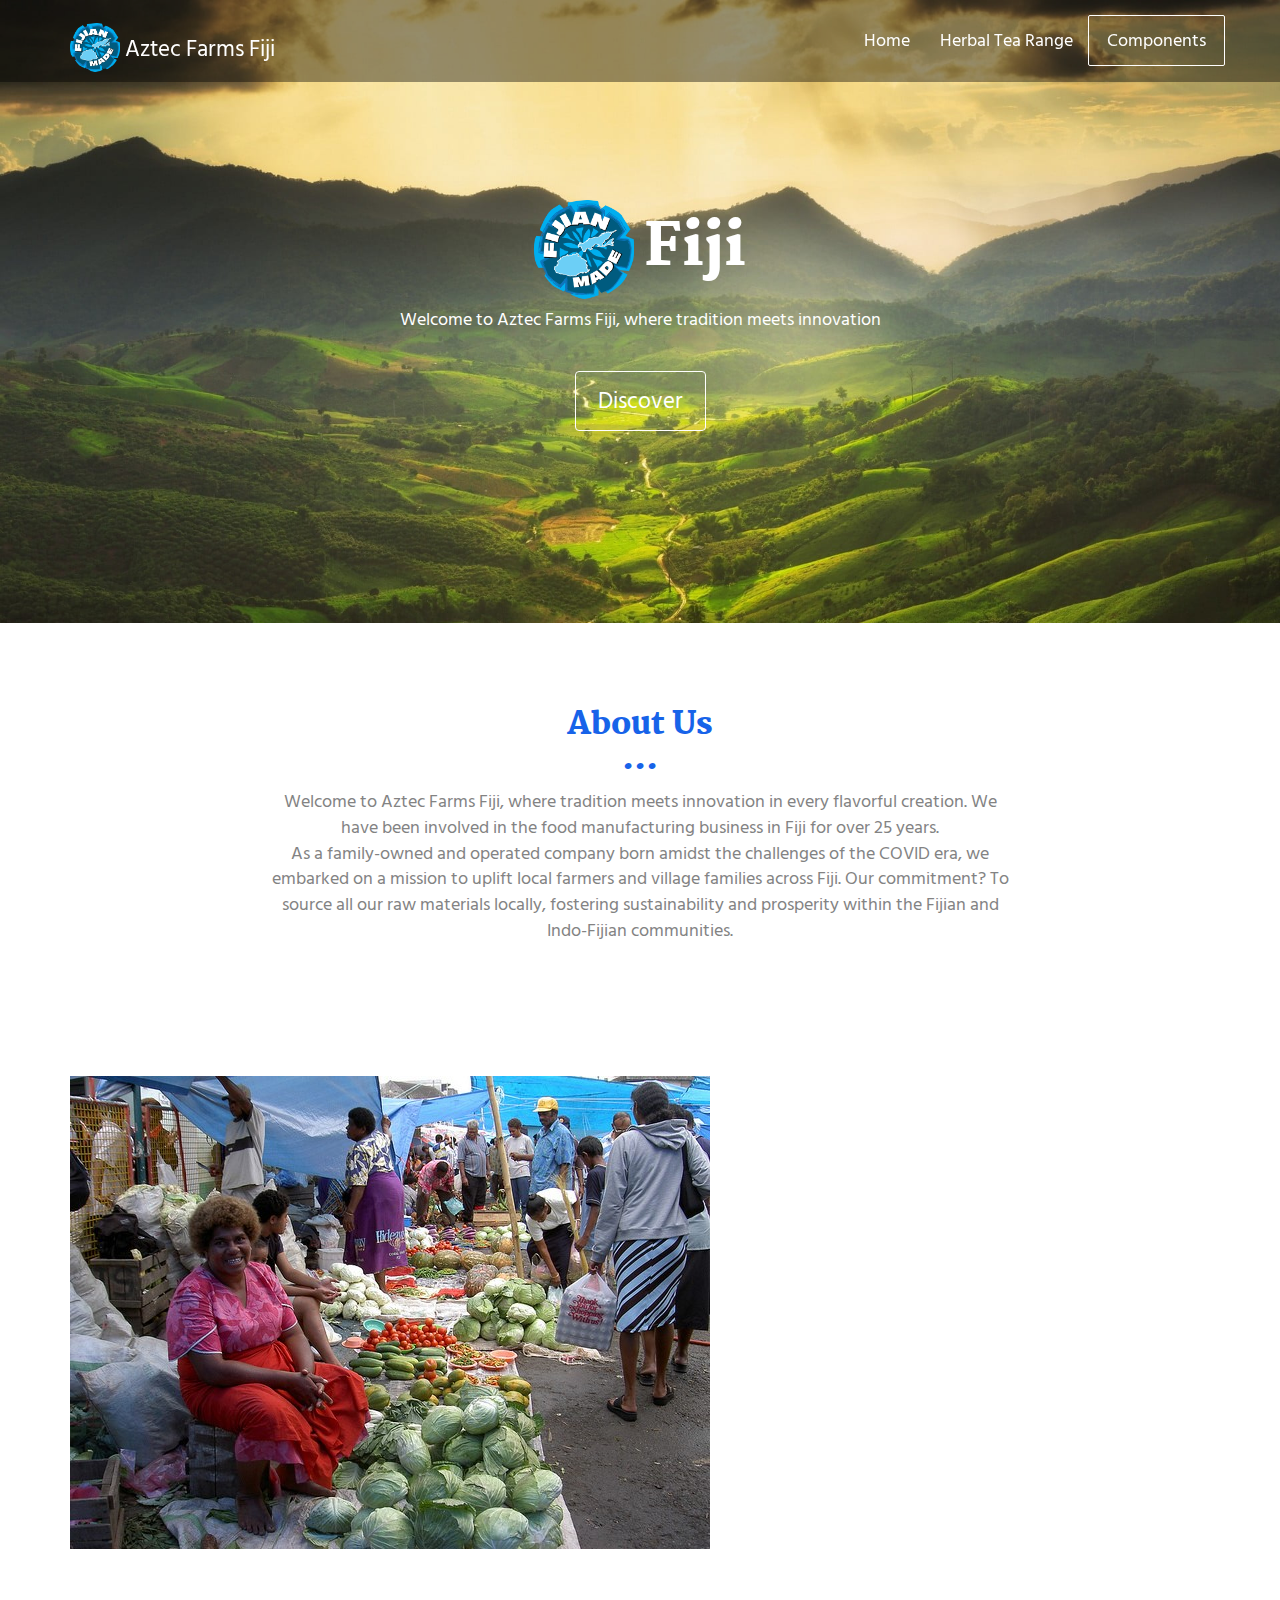
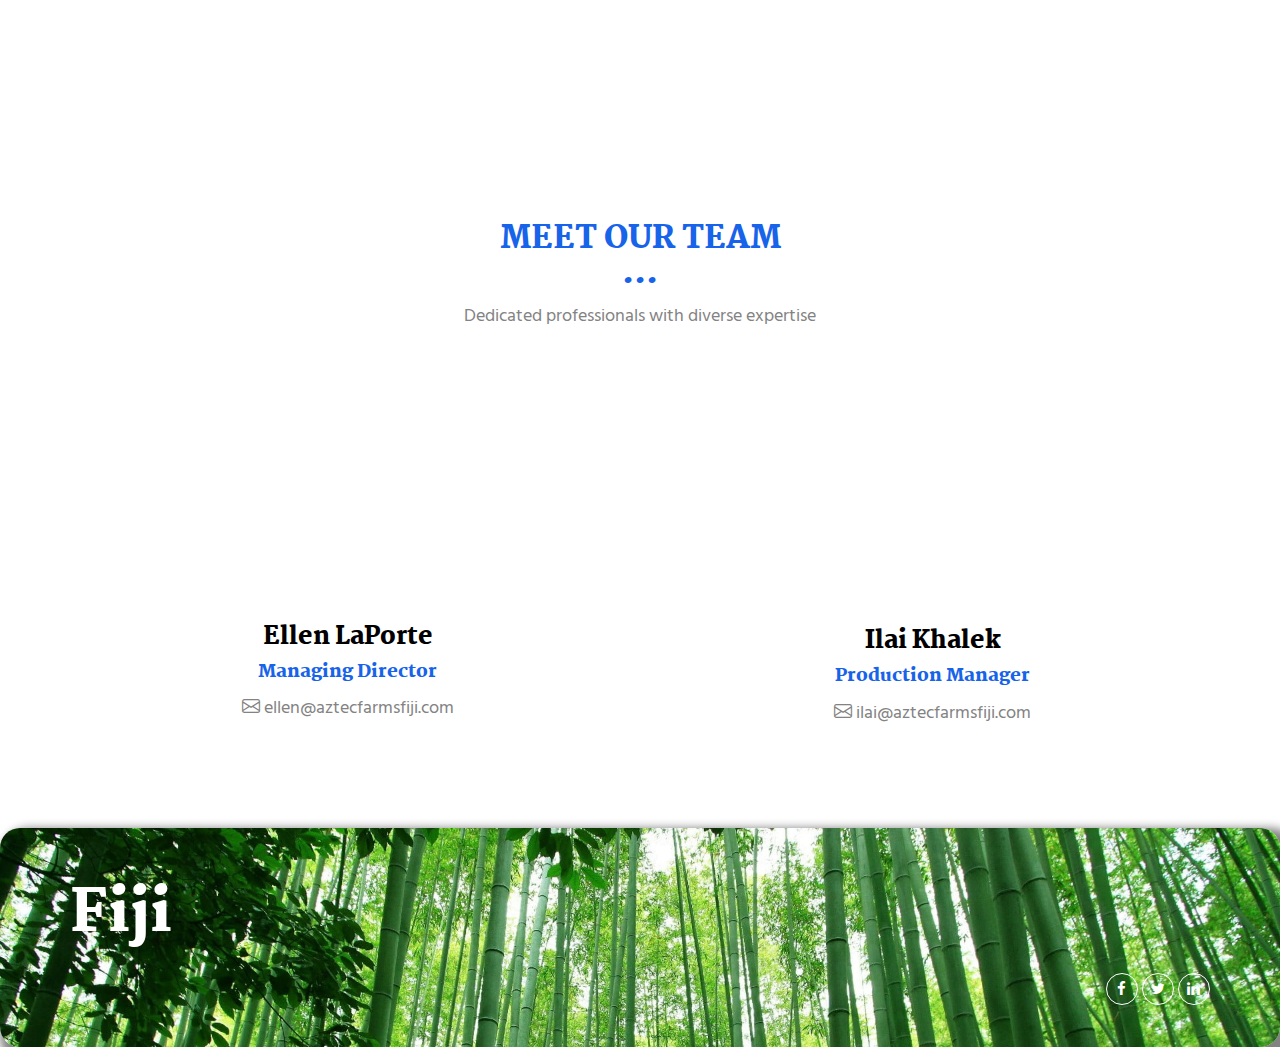
<file: index.html>
<!DOCTYPE html>
<html lang="en">
  <head>
    <meta charset="UTF-8" />
    <meta content="IE=edge" http-equiv="X-UA-Compatible" />
    <meta content="width=device-width,initial-scale=1" name="viewport" />
    <meta content="description" name="description" />
    <meta name="google" content="notranslate" />
    <meta
      content="Mashup templates have been developped by Orson.io team"
      name="author"
    />

    <link
      rel="stylesheet"
      href="https://cdn.jsdelivr.net/npm/bootstrap-icons@1.11.3/font/bootstrap-icons.min.css"
    />

    <!-- Disable tap highlight on IE -->
    <meta name="msapplication-tap-highlight" content="no" />

    <link
      rel="apple-touch-icon"
      sizes="180x180"
      href="./assets/apple-icon-180x180.png"
    />
    <link href="./assets/favicon.ico" rel="icon" />

    <link href="" rel="stylesheet" />

    <title>Title page</title>

    <link href="./main.550dcf66.css" rel="stylesheet" />
  </head>

  <body>
    <!-- Add your content of header -->
    <header>
      <nav
        class="navbar navbar-default active"
        style="background-color: rgba(0, 0, 0, 0.4)"
      >
        <div class="container">
          <div class="navbar-header">
            <button
              type="button"
              class="navbar-toggle collapsed"
              data-toggle="collapse"
              data-target="#navbar-collapse"
              aria-expanded="false"
            >
              <span class="sr-only">Toggle navigation</span>
              <span class="icon-bar"></span>
              <span class="icon-bar"></span>
              <span class="icon-bar"></span>
            </button>
            <a class="navbar-brand" href="./index.html" title="">
              <img
                width="50px"
                src="images/fiji-logo.png"
                class="navbar-logo-img"
                alt=""
              />
              Aztec Farms Fiji
            </a>
          </div>

          <div class="collapse navbar-collapse" id="navbar-collapse">
            <ul class="nav navbar-nav navbar-right">
              <li><a href="./index.html" title="">Home</a></li>
              <li><a href="./project.html" title="">Herbal Tea Range</a></li>

              <li>
                <p>
                  <a
                    href="./components.html"
                    class="btn btn-default navbar-btn"
                    title=""
                    >Components</a
                  >
                </p>
              </li>
            </ul>
          </div>
        </div>
      </nav>
    </header>

    <!-- Add your site or app content here -->
    <div
      class="hero-full-container background-image-container white-text-container"
    >
      <div class="container">
        <div class="row">
          <div class="col-xs-12">
            <div
              style="
                display: flex;
                flex-direction: row;
                align-items: center;
                justify-content: center;
                gap: 10px;
              "
            >
              <img
                width="100px"
                src="images/fiji-logo.png"
                class="navbar-logo-img"
                alt=""
              />
              <h1>Fiji</h1>
            </div>

            <p>Welcome to Aztec Farms Fiji, where tradition meets innovation</p>
            <br />

            <a href="./project.html" class="btn btn-default btn-lg" title=""
              >Discover</a
            >
          </div>
        </div>
      </div>
    </div>

    <div class="section-container">
      <div class="container">
        <div class="row">
          <div class="col-xs-12 col-md-8 col-md-offset-2">
            <div class="text-center">
              <h2>About Us</h2>
              <p>
                Welcome to Aztec Farms Fiji, where tradition meets innovation in
                every flavorful creation. We have been involved in the food
                manufacturing business in Fiji for over 25 years.
                <br />
                As a family-owned and operated company born amidst the
                challenges of the COVID era, we embarked on a mission to uplift
                local farmers and village families across Fiji. Our commitment?
                To source all our raw materials locally, fostering
                sustainability and prosperity within the Fijian and Indo-Fijian
                communities.
              </p>
            </div>
          </div>
        </div>
      </div>
    </div>
    <div class="section-container">
      <div class="container">
        <div class="row">
          <div class="col-xs-12">
            <div
              id="carousel-example-generic"
              class="carousel carousel-fade slide"
              data-ride="carousel"
            >
              <div class="carousel-inner" role="listbox">
                <div class="item active">
                  <img
                    class="img-responsive"
                    src="images/c1.jpg"
                    alt="First slide"
                  />
                  <div class="carousel-caption card-shadow reveal">
                    <h3>About Us</h3>
                    <a
                      class="left carousel-control"
                      href="#carousel-example-generic"
                      role="button"
                      data-slide="prev"
                    >
                      <i class="fa fa-chevron-left" aria-hidden="true"></i>
                      <span class="sr-only">Previous</span>
                    </a>
                    <a
                      class="right carousel-control"
                      href="#carousel-example-generic"
                      role="button"
                      data-slide="next"
                    >
                      <i class="fa fa-chevron-right" aria-hidden="true"></i>
                      <span class="sr-only">Next</span>
                    </a>
                    <p>
                      At Aztec Farms, we pride ourselves on our dedication to
                      supporting our neighbors, ensuring that every ingredient
                      in our products contributes to the growth and well-being
                      of our region. While our roots lie firmly in Fiji, we also
                      embrace global flavors, carefully selecting the finest
                      cardamom to complement our locally sourced treasures.
                    </p>
                    <a href="./project.html" class="btn btn-primary" title="">
                      Discover
                    </a>
                  </div>
                </div>
                <div class="item">
                  <img
                    class="img-responsive"
                    src="images/c2.jpg"
                    alt="First slide"
                  />
                  <div class="carousel-caption card-shadow reveal">
                    <h3>About Us</h3>
                    <a
                      class="left carousel-control"
                      href="#carousel-example-generic"
                      role="button"
                      data-slide="prev"
                    >
                      <i class="fa fa-chevron-left" aria-hidden="true"></i>
                      <span class="sr-only">Previous</span>
                    </a>
                    <a
                      class="right carousel-control"
                      href="#carousel-example-generic"
                      role="button"
                      data-slide="next"
                    >
                      <i class="fa fa-chevron-right" aria-hidden="true"></i>
                      <span class="sr-only">Next</span>
                    </a>
                    <p>
                      What sets us apart? Our innovative fusion of naturally
                      growing herbs and roots, meticulously crafted into a range
                      of indulgent offerings. From aromatic herbal teas to
                      exotic spices and luxurious chocolates, each product
                      reflects our passion for quality and authenticity. Join us
                      on a journey of taste and tradition, crafted with care by
                      Aztec Farms Fiji.
                    </p>

                    <a href="./project.html" class="btn btn-primary" title="">
                      Discover
                    </a>
                  </div>
                </div>
                <div class="item">
                  <img
                    class="img-responsive"
                    src="images/c3.jpg"
                    alt="First slide"
                  />
                  <div class="carousel-caption card-shadow reveal">
                    <h3>About Us</h3>
                    <a
                      class="left carousel-control"
                      href="#carousel-example-generic"
                      role="button"
                      data-slide="prev"
                    >
                      <i class="fa fa-chevron-left" aria-hidden="true"></i>
                      <span class="sr-only">Previous</span>
                    </a>
                    <a
                      class="right carousel-control"
                      href="#carousel-example-generic"
                      role="button"
                      data-slide="next"
                    >
                      <i class="fa fa-chevron-right" aria-hidden="true"></i>
                      <span class="sr-only">Next</span>
                    </a>

                    <p>
                      Our product line features herbal tea, spices, and artisan
                      chocolates, all authentically made in Fiji. Recently, we
                      obtained License Number 16/23 from the Ministry of Trade,
                      Cooperatives, Small and Medium Enterprises, and
                      Communications, allowing us to proudly display the 'Fijian
                      Made' blue logo. Rest assured, when you choose Aztec
                      Farms, you're choosing genuine Fijian craftsmanship.
                    </p>
                    <a href="./project.html" class="btn btn-primary" title="">
                      Discover
                    </a>
                  </div>
                </div>
              </div>
            </div>
          </div>
        </div>
      </div>
    </div>

    <div class="section-container">
      <div class="container text-center">
        <div class="row section-container-spacer">
          <div class="col-xs-12 col-md-12">
            <h2>MEET OUR TEAM</h2>
            <p>Dedicated professionals with diverse expertise</p>
          </div>
        </div>
        <div class="row">
          <div class="col-xs-12 col-md-6">
            <img
              style="border-radius: 10px; box-shadow: 10px 10px 20px grey"
              width="200px"
              src="./images/female.jpg"
              alt=""
              class="reveal img-responsive reveal-content image-center"
            />
            <h3>Ellen LaPorte</h3>
            <h5>Managing Director</h5>
            <p><i class="bi bi-envelope"></i> ellen@aztecfarmsfiji.com</p>
          </div>

          <div class="col-xs-12 col-md-6">
            <img
              style="border-radius: 10px; box-shadow: 10px 10px 20px grey"
              width="180px"
              src="./images/male.jpg"
              alt=""
              class="reveal img-responsive reveal-content image-center"
            />
            <h3>Ilai Khalek</h3>
            <h5>Production Manager</h5>
            <p><i class="bi bi-envelope"></i> ilai@aztecfarmsfiji.com</p>
          </div>
        </div>
      </div>
    </div>

    <script>
      document.addEventListener("DOMContentLoaded", function (event) {
        navbarFixedTopAnimation();
      });
    </script>

    <footer class="footer-container white-text-container">
      <div class="container">
        <div class="row">
          <div class="col-xs-12">
            <h1>Fiji</h1>

            <div class="row">
              <div class="col-xs-12 col-sm-7"></div>
              <div class="col-xs-12 col-sm-5">
                <p class="text-right">
                  <a
                    href="https://facebook.com/"
                    class="social-round-icon white-round-icon fa-icon"
                    title=""
                  >
                    <i class="fa fa-facebook" aria-hidden="true"></i>
                  </a>
                  <a
                    href="https://twitter.com/"
                    class="social-round-icon white-round-icon fa-icon"
                    title=""
                  >
                    <i class="fa fa-twitter" aria-hidden="true"></i>
                  </a>
                  <a
                    href="https://www.linkedin.com/"
                    class="social-round-icon white-round-icon fa-icon"
                    title=""
                  >
                    <i class="fa fa-linkedin" aria-hidden="true"></i>
                  </a>
                </p>
              </div>
            </div>
          </div>
        </div>
      </div>
    </footer>

    <script>
      document.addEventListener("DOMContentLoaded", function (event) {
        navActivePage();
        scrollRevelation(".reveal");
      });
    </script>

    <!-- Google Analytics: change UA-XXXXX-X to be your site's ID 

<script>
  (function (i, s, o, g, r, a, m) {
    i['GoogleAnalyticsObject'] = r; i[r] = i[r] || function () {
      (i[r].q = i[r].q || []).push(arguments)
    }, i[r].l = 1 * new Date(); a = s.createElement(o),
      m = s.getElementsByTagName(o)[0]; a.async = 1; a.src = g; m.parentNode.insertBefore(a, m)
  })(window, document, 'script', '//www.google-analytics.com/analytics.js', 'ga');
  ga('create', 'UA-XXXXX-X', 'auto');
  ga('send', 'pageview');
</script>

-->
    <script type="text/javascript" src="./main.0cf8b554.js"></script>
  </body>
</html>
</file>
<file: main.550dcf66.css>
@import url(https://fonts.googleapis.com/css?family=Hind+Siliguri:300,600|Martel:400,900);
@import url(https://maxcdn.bootstrapcdn.com/font-awesome/4.7.0/css/font-awesome.min.css); /*!
 * Bootstrap v3.3.7 (http://getbootstrap.com)
 * Copyright 2011-2016 Twitter, Inc.
 * Licensed under MIT (https://github.com/twbs/bootstrap/blob/master/LICENSE)
 */
/*! normalize.css v3.0.3 | MIT License | github.com/necolas/normalize.css */
html {
  font-family: sans-serif;
  -ms-text-size-adjust: 100%;
  -webkit-text-size-adjust: 100%;
}
body {
  margin: 0;
}
article,
aside,
details,
figcaption,
figure,
footer,
header,
hgroup,
main,
menu,
nav,
section,
summary {
  display: block;
}
audio,
canvas,
progress,
video {
  display: inline-block;
  vertical-align: baseline;
}
audio:not([controls]) {
  display: none;
  height: 0;
}
[hidden],
template {
  display: none;
}
a {
  background-color: transparent;
}
a:active,
a:hover {
  outline: 0;
}
abbr[title] {
  border-bottom: 1px dotted;
}
b,
strong {
  font-weight: 700;
}
dfn {
  font-style: italic;
}
h1 {
  font-size: 2em;
  margin: 0.67em 0;
}
mark {
  background: #ff0;
  color: #000;
}
small {
  font-size: 80%;
}
sub,
sup {
  font-size: 75%;
  line-height: 0;
  position: relative;
  vertical-align: baseline;
}
sup {
  top: -0.5em;
}
sub {
  bottom: -0.25em;
}
img {
  border: 0;
}
svg:not(:root) {
  overflow: hidden;
}
figure {
  margin: 1em 40px;
}
hr {
  box-sizing: content-box;
  height: 0;
}
pre {
  overflow: auto;
}
code,
kbd,
pre,
samp {
  font-family: monospace, monospace;
  font-size: 1em;
}
button,
input,
optgroup,
select,
textarea {
  color: inherit;
  font: inherit;
  margin: 0;
}
button {
  overflow: visible;
}
button,
select {
  text-transform: none;
}
button,
html input[type="button"],
input[type="reset"],
input[type="submit"] {
  -webkit-appearance: button;
  cursor: pointer;
}
button[disabled],
html input[disabled] {
  cursor: default;
}
button::-moz-focus-inner,
input::-moz-focus-inner {
  border: 0;
  padding: 0;
}
input {
  line-height: normal;
}
input[type="checkbox"],
input[type="radio"] {
  box-sizing: border-box;
  padding: 0;
}
input[type="number"]::-webkit-inner-spin-button,
input[type="number"]::-webkit-outer-spin-button {
  height: auto;
}
input[type="search"] {
  -webkit-appearance: textfield;
  box-sizing: content-box;
}
input[type="search"]::-webkit-search-cancel-button,
input[type="search"]::-webkit-search-decoration {
  -webkit-appearance: none;
}
fieldset {
  border: 1px solid silver;
  margin: 0 2px;
  padding: 0.35em 0.625em 0.75em;
}
textarea {
  overflow: auto;
}
optgroup {
  font-weight: 700;
}
table {
  border-collapse: collapse;
  border-spacing: 0;
}
td,
th {
  padding: 0;
}

/*! Source: https://github.com/h5bp/html5-boilerplate/blob/master/src/css/main.css */
@media print {
  *,
  :after,
  :before {
    background: transparent !important;
    color: #000 !important;
    box-shadow: none !important;
    text-shadow: none !important;
  }
  a,
  a:visited {
    text-decoration: underline;
  }
  a[href]:after {
    content: " (" attr(href) ")";
  }
  abbr[title]:after {
    content: " (" attr(title) ")";
  }
  a[href^="#"]:after,
  a[href^="javascript:"]:after {
    content: "";
  }
  blockquote,
  pre {
    border: 1px solid #999;
    page-break-inside: avoid;
  }
  thead {
    display: table-header-group;
  }
  img,
  tr {
    page-break-inside: avoid;
  }
  img {
    max-width: 100% !important;
  }
  h2,
  h3,
  p {
    orphans: 3;
    widows: 3;
  }
  h2,
  h3 {
    page-break-after: avoid;
  }
  .navbar {
    display: none;
  }
  .btn > .caret,
  .dropup > .btn > .caret {
    border-top-color: #000 !important;
  }
  .label {
    border: 1px solid #000;
  }
  .table {
    border-collapse: collapse !important;
  }
  .table td,
  .table th {
    background-color: #fff !important;
  }
  .table-bordered td,
  .table-bordered th {
    border: 1px solid #ddd !important;
  }
}
*,
:after,
:before {
  -webkit-box-sizing: border-box;
  -moz-box-sizing: border-box;
  box-sizing: border-box;
}
html {
  font-size: 10px;
  -webkit-tap-highlight-color: transparent;
}
body {
  font-family: Hind Siliguri, Helvetica, Arial, sans-serif;
  font-size: 18px;
  line-height: 1.42857;
  color: #838383;
  background-color: #fff;
}
button,
input,
select,
textarea {
  font-family: inherit;
  font-size: inherit;
  line-height: inherit;
}
a {
  color: #1763e9;
  text-decoration: none;
}
a:focus,
a:hover {
  color: #1045a4;
  text-decoration: underline;
}
a:focus {
  outline: 5px auto -webkit-focus-ring-color;
  outline-offset: -2px;
}
figure {
  margin: 0;
}
img {
  vertical-align: middle;
}
.img-responsive {
  display: block;
  max-width: 100%;
  height: auto;
}
.img-rounded {
  border-radius: 4px;
}
.img-thumbnail {
  padding: 4px;
  line-height: 1.42857;
  background-color: #fff;
  border: 1px solid #ddd;
  border-radius: 2px;
  -webkit-transition: all 0.2s ease-in-out;
  -o-transition: all 0.2s ease-in-out;
  transition: all 0.2s ease-in-out;
  display: inline-block;
  max-width: 100%;
  height: auto;
}
.img-circle {
  border-radius: 50%;
}
hr {
  margin-top: 25px;
  margin-bottom: 25px;
  border: 0;
  border-top: 1px solid #eee;
}
.sr-only {
  position: absolute;
  width: 1px;
  height: 1px;
  margin: -1px;
  padding: 0;
  overflow: hidden;
  clip: rect(0, 0, 0, 0);
  border: 0;
}
.sr-only-focusable:active,
.sr-only-focusable:focus {
  position: static;
  width: auto;
  height: auto;
  margin: 0;
  overflow: visible;
  clip: auto;
}
[role="button"] {
  cursor: pointer;
}
.h1,
.h2,
.h3,
.h4,
.h5,
.h6,
h1,
h2,
h3,
h4,
h5,
h6 {
  font-family: Martel, Times New Roman, Times, serif;
  font-weight: 900;
  line-height: 1.1;
  color: #1763e9;
}
.h1 .small,
.h1 small,
.h2 .small,
.h2 small,
.h3 .small,
.h3 small,
.h4 .small,
.h4 small,
.h5 .small,
.h5 small,
.h6 .small,
.h6 small,
h1 .small,
h1 small,
h2 .small,
h2 small,
h3 .small,
h3 small,
h4 .small,
h4 small,
h5 .small,
h5 small,
h6 .small,
h6 small {
  font-weight: 400;
  line-height: 1;
  color: #777;
}
.h1,
.h2,
.h3,
h1,
h2,
h3 {
  margin-top: 25px;
  margin-bottom: 12.5px;
}
.h1 .small,
.h1 small,
.h2 .small,
.h2 small,
.h3 .small,
.h3 small,
h1 .small,
h1 small,
h2 .small,
h2 small,
h3 .small,
h3 small {
  font-size: 65%;
}
.h4,
.h5,
.h6,
h4,
h5,
h6 {
  margin-top: 12.5px;
  margin-bottom: 12.5px;
}
.h4 .small,
.h4 small,
.h5 .small,
.h5 small,
.h6 .small,
.h6 small,
h4 .small,
h4 small,
h5 .small,
h5 small,
h6 .small,
h6 small {
  font-size: 75%;
}
.h1,
h1 {
  font-size: 59px;
}
.h2,
h2 {
  font-size: 31px;
}
.h3,
h3 {
  font-size: 24px;
}
.h4,
.h5,
h4,
h5 {
  font-size: 18px;
}
.h6,
h6 {
  font-size: 16px;
}
p {
  margin: 0 0 12.5px;
}
.lead {
  margin-bottom: 25px;
  font-size: 20px;
  font-weight: 300;
  line-height: 1.4;
}
@media (min-width: 768px) {
  .lead {
    font-size: 27px;
  }
}
.small,
small {
  font-size: 77%;
}
.mark,
mark {
  background-color: #fcf8e3;
  padding: 0.2em;
}
.text-left {
  text-align: left;
}
.text-right {
  text-align: right;
}
.text-center {
  text-align: center;
}
.text-justify {
  text-align: justify;
}
.text-nowrap {
  white-space: nowrap;
}
.text-lowercase {
  text-transform: lowercase;
}
.initialism,
.text-uppercase {
  text-transform: uppercase;
}
.text-capitalize {
  text-transform: capitalize;
}
.text-muted {
  color: #777;
}
.text-primary {
  color: #1763e9;
}
a.text-primary:focus,
a.text-primary:hover {
  color: #124fbb;
}
.text-success {
  color: #fff;
}
a.text-success:focus,
a.text-success:hover {
  color: #e6e6e6;
}
.text-info {
  color: #31708f;
}
a.text-info:focus,
a.text-info:hover {
  color: #245269;
}
.text-warning {
  color: #8a6d3b;
}
a.text-warning:focus,
a.text-warning:hover {
  color: #66512c;
}
.text-danger {
  color: #fff;
}
a.text-danger:focus,
a.text-danger:hover {
  color: #e6e6e6;
}
.bg-primary {
  color: #fff;
  background-color: #1763e9;
}
a.bg-primary:focus,
a.bg-primary:hover {
  background-color: #124fbb;
}
.bg-success {
  background-color: #08005f;
}
a.bg-success:focus,
a.bg-success:hover {
  background-color: #04002c;
}
.bg-info {
  background-color: #d9edf7;
}
a.bg-info:focus,
a.bg-info:hover {
  background-color: #afd9ee;
}
.bg-warning {
  background-color: #fcf8e3;
}
a.bg-warning:focus,
a.bg-warning:hover {
  background-color: #f7ecb5;
}
.bg-danger {
  background-color: #ca044b;
}
a.bg-danger:focus,
a.bg-danger:hover {
  background-color: #980338;
}
.page-header {
  padding-bottom: 11.5px;
  margin: 50px 0 25px;
  border-bottom: 1px solid #eee;
}
ol,
ul {
  margin-top: 0;
  margin-bottom: 12.5px;
}
ol ol,
ol ul,
ul ol,
ul ul {
  margin-bottom: 0;
}
.list-inline,
.list-unstyled {
  padding-left: 0;
  list-style: none;
}
.list-inline {
  margin-left: -5px;
}
.list-inline > li {
  display: inline-block;
  padding-left: 5px;
  padding-right: 5px;
}
dl {
  margin-top: 0;
  margin-bottom: 25px;
}
dd,
dt {
  line-height: 1.42857;
}
dt {
  font-weight: 700;
}
dd {
  margin-left: 0;
}
.dl-horizontal dd:after,
.dl-horizontal dd:before {
  content: " ";
  display: table;
}
.dl-horizontal dd:after {
  clear: both;
}
@media (min-width: 768px) {
  .dl-horizontal dt {
    float: left;
    width: 160px;
    clear: left;
    text-align: right;
    overflow: hidden;
    text-overflow: ellipsis;
    white-space: nowrap;
  }
  .dl-horizontal dd {
    margin-left: 180px;
  }
}
abbr[data-original-title],
abbr[title] {
  cursor: help;
  border-bottom: 1px dotted #777;
}
.initialism {
  font-size: 90%;
}
blockquote {
  padding: 12.5px 25px;
  margin: 0 0 25px;
  font-size: 22.5px;
  border-left: 5px solid #eee;
}
blockquote ol:last-child,
blockquote p:last-child,
blockquote ul:last-child {
  margin-bottom: 0;
}
blockquote .small,
blockquote footer,
blockquote small {
  display: block;
  font-size: 80%;
  line-height: 1.42857;
  color: #777;
}
blockquote .small:before,
blockquote footer:before,
blockquote small:before {
  content: "\2014   \A0";
}
.blockquote-reverse,
blockquote.pull-right {
  padding-right: 15px;
  padding-left: 0;
  border-right: 5px solid #eee;
  border-left: 0;
  text-align: right;
}
.blockquote-reverse .small:before,
.blockquote-reverse footer:before,
.blockquote-reverse small:before,
blockquote.pull-right .small:before,
blockquote.pull-right footer:before,
blockquote.pull-right small:before {
  content: "";
}
.blockquote-reverse .small:after,
.blockquote-reverse footer:after,
.blockquote-reverse small:after,
blockquote.pull-right .small:after,
blockquote.pull-right footer:after,
blockquote.pull-right small:after {
  content: "\A0   \2014";
}
address {
  margin-bottom: 25px;
  font-style: normal;
  line-height: 1.42857;
}
code,
kbd,
pre,
samp {
  font-family: Menlo, Monaco, Consolas, Courier New, monospace;
}
code {
  color: #c7254e;
  background-color: #f9f2f4;
}
code,
kbd {
  padding: 2px 4px;
  font-size: 90%;
  border-radius: 2px;
}
kbd {
  color: #fff;
  background-color: #333;
  box-shadow: inset 0 -1px 0 rgba(0, 0, 0, 0.25);
}
kbd kbd {
  padding: 0;
  font-size: 100%;
  font-weight: 700;
  box-shadow: none;
}
pre {
  display: block;
  padding: 12px;
  margin: 0 0 12.5px;
  font-size: 17px;
  line-height: 1.42857;
  word-break: break-all;
  word-wrap: break-word;
  color: #333;
  background-color: #f5f5f5;
  border: 1px solid #ccc;
  border-radius: 2px;
}
pre code {
  padding: 0;
  font-size: inherit;
  color: inherit;
  white-space: pre-wrap;
  background-color: transparent;
  border-radius: 0;
}
.pre-scrollable {
  max-height: 340px;
  overflow-y: scroll;
}
.container {
  margin-right: auto;
  margin-left: auto;
  padding-left: 15px;
  padding-right: 15px;
}
.container:after,
.container:before {
  content: " ";
  display: table;
}
.container:after {
  clear: both;
}
@media (min-width: 768px) {
  .container {
    width: 750px;
  }
}
@media (min-width: 992px) {
  .container {
    width: 970px;
  }
}
@media (min-width: 1200px) {
  .container {
    width: 1170px;
  }
}
.container-fluid {
  margin-right: auto;
  margin-left: auto;
  padding-left: 15px;
  padding-right: 15px;
}
.container-fluid:after,
.container-fluid:before {
  content: " ";
  display: table;
}
.container-fluid:after {
  clear: both;
}
.row {
  margin-left: -15px;
  margin-right: -15px;
}
.row:after,
.row:before {
  content: " ";
  display: table;
}
.row:after {
  clear: both;
}
.col-lg-1,
.col-lg-2,
.col-lg-3,
.col-lg-4,
.col-lg-5,
.col-lg-6,
.col-lg-7,
.col-lg-8,
.col-lg-9,
.col-lg-10,
.col-lg-11,
.col-lg-12,
.col-md-1,
.col-md-2,
.col-md-3,
.col-md-4,
.col-md-5,
.col-md-6,
.col-md-7,
.col-md-8,
.col-md-9,
.col-md-10,
.col-md-11,
.col-md-12,
.col-sm-1,
.col-sm-2,
.col-sm-3,
.col-sm-4,
.col-sm-5,
.col-sm-6,
.col-sm-7,
.col-sm-8,
.col-sm-9,
.col-sm-10,
.col-sm-11,
.col-sm-12,
.col-xs-1,
.col-xs-2,
.col-xs-3,
.col-xs-4,
.col-xs-5,
.col-xs-6,
.col-xs-7,
.col-xs-8,
.col-xs-9,
.col-xs-10,
.col-xs-11,
.col-xs-12 {
  position: relative;
  min-height: 1px;
  padding-left: 15px;
  padding-right: 15px;
}
.col-xs-1,
.col-xs-2,
.col-xs-3,
.col-xs-4,
.col-xs-5,
.col-xs-6,
.col-xs-7,
.col-xs-8,
.col-xs-9,
.col-xs-10,
.col-xs-11,
.col-xs-12 {
  float: left;
}
.col-xs-1 {
  width: 8.33333%;
}
.col-xs-2 {
  width: 16.66667%;
}
.col-xs-3 {
  width: 25%;
}
.col-xs-4 {
  width: 33.33333%;
}
.col-xs-5 {
  width: 41.66667%;
}
.col-xs-6 {
  width: 50%;
}
.col-xs-7 {
  width: 58.33333%;
}
.col-xs-8 {
  width: 66.66667%;
}
.col-xs-9 {
  width: 75%;
}
.col-xs-10 {
  width: 83.33333%;
}
.col-xs-11 {
  width: 91.66667%;
}
.col-xs-12 {
  width: 100%;
}
.col-xs-pull-0 {
  right: auto;
}
.col-xs-pull-1 {
  right: 8.33333%;
}
.col-xs-pull-2 {
  right: 16.66667%;
}
.col-xs-pull-3 {
  right: 25%;
}
.col-xs-pull-4 {
  right: 33.33333%;
}
.col-xs-pull-5 {
  right: 41.66667%;
}
.col-xs-pull-6 {
  right: 50%;
}
.col-xs-pull-7 {
  right: 58.33333%;
}
.col-xs-pull-8 {
  right: 66.66667%;
}
.col-xs-pull-9 {
  right: 75%;
}
.col-xs-pull-10 {
  right: 83.33333%;
}
.col-xs-pull-11 {
  right: 91.66667%;
}
.col-xs-pull-12 {
  right: 100%;
}
.col-xs-push-0 {
  left: auto;
}
.col-xs-push-1 {
  left: 8.33333%;
}
.col-xs-push-2 {
  left: 16.66667%;
}
.col-xs-push-3 {
  left: 25%;
}
.col-xs-push-4 {
  left: 33.33333%;
}
.col-xs-push-5 {
  left: 41.66667%;
}
.col-xs-push-6 {
  left: 50%;
}
.col-xs-push-7 {
  left: 58.33333%;
}
.col-xs-push-8 {
  left: 66.66667%;
}
.col-xs-push-9 {
  left: 75%;
}
.col-xs-push-10 {
  left: 83.33333%;
}
.col-xs-push-11 {
  left: 91.66667%;
}
.col-xs-push-12 {
  left: 100%;
}
.col-xs-offset-0 {
  margin-left: 0;
}
.col-xs-offset-1 {
  margin-left: 8.33333%;
}
.col-xs-offset-2 {
  margin-left: 16.66667%;
}
.col-xs-offset-3 {
  margin-left: 25%;
}
.col-xs-offset-4 {
  margin-left: 33.33333%;
}
.col-xs-offset-5 {
  margin-left: 41.66667%;
}
.col-xs-offset-6 {
  margin-left: 50%;
}
.col-xs-offset-7 {
  margin-left: 58.33333%;
}
.col-xs-offset-8 {
  margin-left: 66.66667%;
}
.col-xs-offset-9 {
  margin-left: 75%;
}
.col-xs-offset-10 {
  margin-left: 83.33333%;
}
.col-xs-offset-11 {
  margin-left: 91.66667%;
}
.col-xs-offset-12 {
  margin-left: 100%;
}
@media (min-width: 768px) {
  .col-sm-1,
  .col-sm-2,
  .col-sm-3,
  .col-sm-4,
  .col-sm-5,
  .col-sm-6,
  .col-sm-7,
  .col-sm-8,
  .col-sm-9,
  .col-sm-10,
  .col-sm-11,
  .col-sm-12 {
    float: left;
  }
  .col-sm-1 {
    width: 8.33333%;
  }
  .col-sm-2 {
    width: 16.66667%;
  }
  .col-sm-3 {
    width: 25%;
  }
  .col-sm-4 {
    width: 33.33333%;
  }
  .col-sm-5 {
    width: 41.66667%;
  }
  .col-sm-6 {
    width: 50%;
  }
  .col-sm-7 {
    width: 58.33333%;
  }
  .col-sm-8 {
    width: 66.66667%;
  }
  .col-sm-9 {
    width: 75%;
  }
  .col-sm-10 {
    width: 83.33333%;
  }
  .col-sm-11 {
    width: 91.66667%;
  }
  .col-sm-12 {
    width: 100%;
  }
  .col-sm-pull-0 {
    right: auto;
  }
  .col-sm-pull-1 {
    right: 8.33333%;
  }
  .col-sm-pull-2 {
    right: 16.66667%;
  }
  .col-sm-pull-3 {
    right: 25%;
  }
  .col-sm-pull-4 {
    right: 33.33333%;
  }
  .col-sm-pull-5 {
    right: 41.66667%;
  }
  .col-sm-pull-6 {
    right: 50%;
  }
  .col-sm-pull-7 {
    right: 58.33333%;
  }
  .col-sm-pull-8 {
    right: 66.66667%;
  }
  .col-sm-pull-9 {
    right: 75%;
  }
  .col-sm-pull-10 {
    right: 83.33333%;
  }
  .col-sm-pull-11 {
    right: 91.66667%;
  }
  .col-sm-pull-12 {
    right: 100%;
  }
  .col-sm-push-0 {
    left: auto;
  }
  .col-sm-push-1 {
    left: 8.33333%;
  }
  .col-sm-push-2 {
    left: 16.66667%;
  }
  .col-sm-push-3 {
    left: 25%;
  }
  .col-sm-push-4 {
    left: 33.33333%;
  }
  .col-sm-push-5 {
    left: 41.66667%;
  }
  .col-sm-push-6 {
    left: 50%;
  }
  .col-sm-push-7 {
    left: 58.33333%;
  }
  .col-sm-push-8 {
    left: 66.66667%;
  }
  .col-sm-push-9 {
    left: 75%;
  }
  .col-sm-push-10 {
    left: 83.33333%;
  }
  .col-sm-push-11 {
    left: 91.66667%;
  }
  .col-sm-push-12 {
    left: 100%;
  }
  .col-sm-offset-0 {
    margin-left: 0;
  }
  .col-sm-offset-1 {
    margin-left: 8.33333%;
  }
  .col-sm-offset-2 {
    margin-left: 16.66667%;
  }
  .col-sm-offset-3 {
    margin-left: 25%;
  }
  .col-sm-offset-4 {
    margin-left: 33.33333%;
  }
  .col-sm-offset-5 {
    margin-left: 41.66667%;
  }
  .col-sm-offset-6 {
    margin-left: 50%;
  }
  .col-sm-offset-7 {
    margin-left: 58.33333%;
  }
  .col-sm-offset-8 {
    margin-left: 66.66667%;
  }
  .col-sm-offset-9 {
    margin-left: 75%;
  }
  .col-sm-offset-10 {
    margin-left: 83.33333%;
  }
  .col-sm-offset-11 {
    margin-left: 91.66667%;
  }
  .col-sm-offset-12 {
    margin-left: 100%;
  }
}
@media (min-width: 992px) {
  .col-md-1,
  .col-md-2,
  .col-md-3,
  .col-md-4,
  .col-md-5,
  .col-md-6,
  .col-md-7,
  .col-md-8,
  .col-md-9,
  .col-md-10,
  .col-md-11,
  .col-md-12 {
    float: left;
  }
  .col-md-1 {
    width: 8.33333%;
  }
  .col-md-2 {
    width: 16.66667%;
  }
  .col-md-3 {
    width: 25%;
  }
  .col-md-4 {
    width: 33.33333%;
  }
  .col-md-5 {
    width: 41.66667%;
  }
  .col-md-6 {
    width: 50%;
  }
  .col-md-7 {
    width: 58.33333%;
  }
  .col-md-8 {
    width: 66.66667%;
  }
  .col-md-9 {
    width: 75%;
  }
  .col-md-10 {
    width: 83.33333%;
  }
  .col-md-11 {
    width: 91.66667%;
  }
  .col-md-12 {
    width: 100%;
  }
  .col-md-pull-0 {
    right: auto;
  }
  .col-md-pull-1 {
    right: 8.33333%;
  }
  .col-md-pull-2 {
    right: 16.66667%;
  }
  .col-md-pull-3 {
    right: 25%;
  }
  .col-md-pull-4 {
    right: 33.33333%;
  }
  .col-md-pull-5 {
    right: 41.66667%;
  }
  .col-md-pull-6 {
    right: 50%;
  }
  .col-md-pull-7 {
    right: 58.33333%;
  }
  .col-md-pull-8 {
    right: 66.66667%;
  }
  .col-md-pull-9 {
    right: 75%;
  }
  .col-md-pull-10 {
    right: 83.33333%;
  }
  .col-md-pull-11 {
    right: 91.66667%;
  }
  .col-md-pull-12 {
    right: 100%;
  }
  .col-md-push-0 {
    left: auto;
  }
  .col-md-push-1 {
    left: 8.33333%;
  }
  .col-md-push-2 {
    left: 16.66667%;
  }
  .col-md-push-3 {
    left: 25%;
  }
  .col-md-push-4 {
    left: 33.33333%;
  }
  .col-md-push-5 {
    left: 41.66667%;
  }
  .col-md-push-6 {
    left: 50%;
  }
  .col-md-push-7 {
    left: 58.33333%;
  }
  .col-md-push-8 {
    left: 66.66667%;
  }
  .col-md-push-9 {
    left: 75%;
  }
  .col-md-push-10 {
    left: 83.33333%;
  }
  .col-md-push-11 {
    left: 91.66667%;
  }
  .col-md-push-12 {
    left: 100%;
  }
  .col-md-offset-0 {
    margin-left: 0;
  }
  .col-md-offset-1 {
    margin-left: 8.33333%;
  }
  .col-md-offset-2 {
    margin-left: 16.66667%;
  }
  .col-md-offset-3 {
    margin-left: 25%;
  }
  .col-md-offset-4 {
    margin-left: 33.33333%;
  }
  .col-md-offset-5 {
    margin-left: 41.66667%;
  }
  .col-md-offset-6 {
    margin-left: 50%;
  }
  .col-md-offset-7 {
    margin-left: 58.33333%;
  }
  .col-md-offset-8 {
    margin-left: 66.66667%;
  }
  .col-md-offset-9 {
    margin-left: 75%;
  }
  .col-md-offset-10 {
    margin-left: 83.33333%;
  }
  .col-md-offset-11 {
    margin-left: 91.66667%;
  }
  .col-md-offset-12 {
    margin-left: 100%;
  }
}
@media (min-width: 1200px) {
  .col-lg-1,
  .col-lg-2,
  .col-lg-3,
  .col-lg-4,
  .col-lg-5,
  .col-lg-6,
  .col-lg-7,
  .col-lg-8,
  .col-lg-9,
  .col-lg-10,
  .col-lg-11,
  .col-lg-12 {
    float: left;
  }
  .col-lg-1 {
    width: 8.33333%;
  }
  .col-lg-2 {
    width: 16.66667%;
  }
  .col-lg-3 {
    width: 25%;
  }
  .col-lg-4 {
    width: 33.33333%;
  }
  .col-lg-5 {
    width: 41.66667%;
  }
  .col-lg-6 {
    width: 50%;
  }
  .col-lg-7 {
    width: 58.33333%;
  }
  .col-lg-8 {
    width: 66.66667%;
  }
  .col-lg-9 {
    width: 75%;
  }
  .col-lg-10 {
    width: 83.33333%;
  }
  .col-lg-11 {
    width: 91.66667%;
  }
  .col-lg-12 {
    width: 100%;
  }
  .col-lg-pull-0 {
    right: auto;
  }
  .col-lg-pull-1 {
    right: 8.33333%;
  }
  .col-lg-pull-2 {
    right: 16.66667%;
  }
  .col-lg-pull-3 {
    right: 25%;
  }
  .col-lg-pull-4 {
    right: 33.33333%;
  }
  .col-lg-pull-5 {
    right: 41.66667%;
  }
  .col-lg-pull-6 {
    right: 50%;
  }
  .col-lg-pull-7 {
    right: 58.33333%;
  }
  .col-lg-pull-8 {
    right: 66.66667%;
  }
  .col-lg-pull-9 {
    right: 75%;
  }
  .col-lg-pull-10 {
    right: 83.33333%;
  }
  .col-lg-pull-11 {
    right: 91.66667%;
  }
  .col-lg-pull-12 {
    right: 100%;
  }
  .col-lg-push-0 {
    left: auto;
  }
  .col-lg-push-1 {
    left: 8.33333%;
  }
  .col-lg-push-2 {
    left: 16.66667%;
  }
  .col-lg-push-3 {
    left: 25%;
  }
  .col-lg-push-4 {
    left: 33.33333%;
  }
  .col-lg-push-5 {
    left: 41.66667%;
  }
  .col-lg-push-6 {
    left: 50%;
  }
  .col-lg-push-7 {
    left: 58.33333%;
  }
  .col-lg-push-8 {
    left: 66.66667%;
  }
  .col-lg-push-9 {
    left: 75%;
  }
  .col-lg-push-10 {
    left: 83.33333%;
  }
  .col-lg-push-11 {
    left: 91.66667%;
  }
  .col-lg-push-12 {
    left: 100%;
  }
  .col-lg-offset-0 {
    margin-left: 0;
  }
  .col-lg-offset-1 {
    margin-left: 8.33333%;
  }
  .col-lg-offset-2 {
    margin-left: 16.66667%;
  }
  .col-lg-offset-3 {
    margin-left: 25%;
  }
  .col-lg-offset-4 {
    margin-left: 33.33333%;
  }
  .col-lg-offset-5 {
    margin-left: 41.66667%;
  }
  .col-lg-offset-6 {
    margin-left: 50%;
  }
  .col-lg-offset-7 {
    margin-left: 58.33333%;
  }
  .col-lg-offset-8 {
    margin-left: 66.66667%;
  }
  .col-lg-offset-9 {
    margin-left: 75%;
  }
  .col-lg-offset-10 {
    margin-left: 83.33333%;
  }
  .col-lg-offset-11 {
    margin-left: 91.66667%;
  }
  .col-lg-offset-12 {
    margin-left: 100%;
  }
}
table {
  background-color: transparent;
}
caption {
  padding-top: 8px;
  padding-bottom: 8px;
  color: #777;
}
caption,
th {
  text-align: left;
}
.table {
  width: 100%;
  max-width: 100%;
  margin-bottom: 25px;
}
.table > tbody > tr > td,
.table > tbody > tr > th,
.table > tfoot > tr > td,
.table > tfoot > tr > th,
.table > thead > tr > td,
.table > thead > tr > th {
  padding: 8px;
  line-height: 1.42857;
  vertical-align: top;
  border-top: 1px solid #ddd;
}
.table > thead > tr > th {
  vertical-align: bottom;
  border-bottom: 2px solid #ddd;
}
.table > caption + thead > tr:first-child > td,
.table > caption + thead > tr:first-child > th,
.table > colgroup + thead > tr:first-child > td,
.table > colgroup + thead > tr:first-child > th,
.table > thead:first-child > tr:first-child > td,
.table > thead:first-child > tr:first-child > th {
  border-top: 0;
}
.table > tbody + tbody {
  border-top: 2px solid #ddd;
}
.table .table {
  background-color: #fff;
}
.table-condensed > tbody > tr > td,
.table-condensed > tbody > tr > th,
.table-condensed > tfoot > tr > td,
.table-condensed > tfoot > tr > th,
.table-condensed > thead > tr > td,
.table-condensed > thead > tr > th {
  padding: 5px;
}
.table-bordered,
.table-bordered > tbody > tr > td,
.table-bordered > tbody > tr > th,
.table-bordered > tfoot > tr > td,
.table-bordered > tfoot > tr > th,
.table-bordered > thead > tr > td,
.table-bordered > thead > tr > th {
  border: 1px solid #ddd;
}
.table-bordered > thead > tr > td,
.table-bordered > thead > tr > th {
  border-bottom-width: 2px;
}
.table-striped > tbody > tr:nth-of-type(odd) {
  background-color: #f9f9f9;
}
.table-hover > tbody > tr:hover {
  background-color: #f5f5f5;
}
table col[class*="col-"] {
  position: static;
  float: none;
  display: table-column;
}
table td[class*="col-"],
table th[class*="col-"] {
  position: static;
  float: none;
  display: table-cell;
}
.table > tbody > tr.active > td,
.table > tbody > tr.active > th,
.table > tbody > tr > td.active,
.table > tbody > tr > th.active,
.table > tfoot > tr.active > td,
.table > tfoot > tr.active > th,
.table > tfoot > tr > td.active,
.table > tfoot > tr > th.active,
.table > thead > tr.active > td,
.table > thead > tr.active > th,
.table > thead > tr > td.active,
.table > thead > tr > th.active {
  background-color: #f5f5f5;
}
.table-hover > tbody > tr.active:hover > td,
.table-hover > tbody > tr.active:hover > th,
.table-hover > tbody > tr:hover > .active,
.table-hover > tbody > tr > td.active:hover,
.table-hover > tbody > tr > th.active:hover {
  background-color: #e8e8e8;
}
.table > tbody > tr.success > td,
.table > tbody > tr.success > th,
.table > tbody > tr > td.success,
.table > tbody > tr > th.success,
.table > tfoot > tr.success > td,
.table > tfoot > tr.success > th,
.table > tfoot > tr > td.success,
.table > tfoot > tr > th.success,
.table > thead > tr.success > td,
.table > thead > tr.success > th,
.table > thead > tr > td.success,
.table > thead > tr > th.success {
  background-color: #08005f;
}
.table-hover > tbody > tr.success:hover > td,
.table-hover > tbody > tr.success:hover > th,
.table-hover > tbody > tr:hover > .success,
.table-hover > tbody > tr > td.success:hover,
.table-hover > tbody > tr > th.success:hover {
  background-color: #060046;
}
.table > tbody > tr.info > td,
.table > tbody > tr.info > th,
.table > tbody > tr > td.info,
.table > tbody > tr > th.info,
.table > tfoot > tr.info > td,
.table > tfoot > tr.info > th,
.table > tfoot > tr > td.info,
.table > tfoot > tr > th.info,
.table > thead > tr.info > td,
.table > thead > tr.info > th,
.table > thead > tr > td.info,
.table > thead > tr > th.info {
  background-color: #d9edf7;
}
.table-hover > tbody > tr.info:hover > td,
.table-hover > tbody > tr.info:hover > th,
.table-hover > tbody > tr:hover > .info,
.table-hover > tbody > tr > td.info:hover,
.table-hover > tbody > tr > th.info:hover {
  background-color: #c4e3f3;
}
.table > tbody > tr.warning > td,
.table > tbody > tr.warning > th,
.table > tbody > tr > td.warning,
.table > tbody > tr > th.warning,
.table > tfoot > tr.warning > td,
.table > tfoot > tr.warning > th,
.table > tfoot > tr > td.warning,
.table > tfoot > tr > th.warning,
.table > thead > tr.warning > td,
.table > thead > tr.warning > th,
.table > thead > tr > td.warning,
.table > thead > tr > th.warning {
  background-color: #fcf8e3;
}
.table-hover > tbody > tr.warning:hover > td,
.table-hover > tbody > tr.warning:hover > th,
.table-hover > tbody > tr:hover > .warning,
.table-hover > tbody > tr > td.warning:hover,
.table-hover > tbody > tr > th.warning:hover {
  background-color: #faf2cc;
}
.table > tbody > tr.danger > td,
.table > tbody > tr.danger > th,
.table > tbody > tr > td.danger,
.table > tbody > tr > th.danger,
.table > tfoot > tr.danger > td,
.table > tfoot > tr.danger > th,
.table > tfoot > tr > td.danger,
.table > tfoot > tr > th.danger,
.table > thead > tr.danger > td,
.table > thead > tr.danger > th,
.table > thead > tr > td.danger,
.table > thead > tr > th.danger {
  background-color: #ca044b;
}
.table-hover > tbody > tr.danger:hover > td,
.table-hover > tbody > tr.danger:hover > th,
.table-hover > tbody > tr:hover > .danger,
.table-hover > tbody > tr > td.danger:hover,
.table-hover > tbody > tr > th.danger:hover {
  background-color: #b10442;
}
.table-responsive {
  overflow-x: auto;
  min-height: 0.01%;
}
@media screen and (max-width: 767px) {
  .table-responsive {
    width: 100%;
    margin-bottom: 18.75px;
    overflow-y: hidden;
    -ms-overflow-style: -ms-autohiding-scrollbar;
    border: 1px solid #ddd;
  }
  .table-responsive > .table {
    margin-bottom: 0;
  }
  .table-responsive > .table > tbody > tr > td,
  .table-responsive > .table > tbody > tr > th,
  .table-responsive > .table > tfoot > tr > td,
  .table-responsive > .table > tfoot > tr > th,
  .table-responsive > .table > thead > tr > td,
  .table-responsive > .table > thead > tr > th {
    white-space: nowrap;
  }
  .table-responsive > .table-bordered {
    border: 0;
  }
  .table-responsive > .table-bordered > tbody > tr > td:first-child,
  .table-responsive > .table-bordered > tbody > tr > th:first-child,
  .table-responsive > .table-bordered > tfoot > tr > td:first-child,
  .table-responsive > .table-bordered > tfoot > tr > th:first-child,
  .table-responsive > .table-bordered > thead > tr > td:first-child,
  .table-responsive > .table-bordered > thead > tr > th:first-child {
    border-left: 0;
  }
  .table-responsive > .table-bordered > tbody > tr > td:last-child,
  .table-responsive > .table-bordered > tbody > tr > th:last-child,
  .table-responsive > .table-bordered > tfoot > tr > td:last-child,
  .table-responsive > .table-bordered > tfoot > tr > th:last-child,
  .table-responsive > .table-bordered > thead > tr > td:last-child,
  .table-responsive > .table-bordered > thead > tr > th:last-child {
    border-right: 0;
  }
  .table-responsive > .table-bordered > tbody > tr:last-child > td,
  .table-responsive > .table-bordered > tbody > tr:last-child > th,
  .table-responsive > .table-bordered > tfoot > tr:last-child > td,
  .table-responsive > .table-bordered > tfoot > tr:last-child > th {
    border-bottom: 0;
  }
}
fieldset {
  margin: 0;
  min-width: 0;
}
fieldset,
legend {
  padding: 0;
  border: 0;
}
legend {
  display: block;
  width: 100%;
  margin-bottom: 25px;
  font-size: 27px;
  line-height: inherit;
  color: #333;
  border-bottom: 1px solid #e5e5e5;
}
label {
  display: inline-block;
  max-width: 100%;
  margin-bottom: 5px;
  font-weight: 700;
}
input[type="search"] {
  -webkit-box-sizing: border-box;
  -moz-box-sizing: border-box;
  box-sizing: border-box;
}
input[type="checkbox"],
input[type="radio"] {
  margin: 4px 0 0;
  margin-top: 1px\9;
  line-height: normal;
}
input[type="file"] {
  display: block;
}
input[type="range"] {
  display: block;
  width: 100%;
}
select[multiple],
select[size] {
  height: auto;
}
input[type="checkbox"]:focus,
input[type="file"]:focus,
input[type="radio"]:focus {
  outline: 5px auto -webkit-focus-ring-color;
  outline-offset: -2px;
}
output {
  padding-top: 13px;
}
.form-control,
output {
  display: block;
  font-size: 18px;
  line-height: 1.42857;
  color: #555;
}
.form-control {
  width: 100%;
  height: 51px;
  padding: 12px 18px;
  background-color: #fff;
  background-image: none;
  border: 1px solid #ddd;
  border-radius: 2px;
  -webkit-box-shadow: inset 0 1px 1px rgba(0, 0, 0, 0.075);
  box-shadow: inset 0 1px 1px rgba(0, 0, 0, 0.075);
  -webkit-transition: border-color 0.15s ease-in-out,
    box-shadow 0.15s ease-in-out;
  -o-transition: border-color ease-in-out 0.15s, box-shadow ease-in-out 0.15s;
  transition: border-color 0.15s ease-in-out, box-shadow 0.15s ease-in-out;
}
.form-control:focus {
  border-color: #66afe9;
  -webkit-box-shadow: inset 0 1px 1px rgba(0, 0, 0, 0.075),
    0 0 8px rgba(102, 175, 233, 0.6);
  box-shadow: inset 0 1px 1px rgba(0, 0, 0, 0.075),
    0 0 8px rgba(102, 175, 233, 0.6);
}
.form-control::-moz-placeholder {
  color: #999;
  opacity: 1;
}
.form-control:-ms-input-placeholder {
  color: #999;
}
.form-control::-webkit-input-placeholder {
  color: #999;
}
.form-control::-ms-expand {
  border: 0;
  background-color: transparent;
}
.form-control[disabled],
.form-control[readonly],
fieldset[disabled] .form-control {
  background-color: #eee;
  opacity: 1;
}
.form-control[disabled],
fieldset[disabled] .form-control {
  cursor: not-allowed;
}
textarea.form-control {
  height: auto;
}
input[type="search"] {
  -webkit-appearance: none;
}
@media screen and (-webkit-min-device-pixel-ratio: 0) {
  input[type="date"].form-control,
  input[type="datetime-local"].form-control,
  input[type="month"].form-control,
  input[type="time"].form-control {
    line-height: 51px;
  }
  .input-group-sm > .input-group-btn > input[type="date"].btn,
  .input-group-sm > .input-group-btn > input[type="datetime-local"].btn,
  .input-group-sm > .input-group-btn > input[type="month"].btn,
  .input-group-sm > .input-group-btn > input[type="time"].btn,
  .input-group-sm > input[type="date"].form-control,
  .input-group-sm > input[type="date"].input-group-addon,
  .input-group-sm > input[type="datetime-local"].form-control,
  .input-group-sm > input[type="datetime-local"].input-group-addon,
  .input-group-sm > input[type="month"].form-control,
  .input-group-sm > input[type="month"].input-group-addon,
  .input-group-sm > input[type="time"].form-control,
  .input-group-sm > input[type="time"].input-group-addon,
  .input-group-sm input[type="date"],
  .input-group-sm input[type="datetime-local"],
  .input-group-sm input[type="month"],
  .input-group-sm input[type="time"],
  input[type="date"].input-sm,
  input[type="datetime-local"].input-sm,
  input[type="month"].input-sm,
  input[type="time"].input-sm {
    line-height: 37px;
  }
  .input-group-lg > .input-group-btn > input[type="date"].btn,
  .input-group-lg > .input-group-btn > input[type="datetime-local"].btn,
  .input-group-lg > .input-group-btn > input[type="month"].btn,
  .input-group-lg > .input-group-btn > input[type="time"].btn,
  .input-group-lg > input[type="date"].form-control,
  .input-group-lg > input[type="date"].input-group-addon,
  .input-group-lg > input[type="datetime-local"].form-control,
  .input-group-lg > input[type="datetime-local"].input-group-addon,
  .input-group-lg > input[type="month"].form-control,
  .input-group-lg > input[type="month"].input-group-addon,
  .input-group-lg > input[type="time"].form-control,
  .input-group-lg > input[type="time"].input-group-addon,
  .input-group-lg input[type="date"],
  .input-group-lg input[type="datetime-local"],
  .input-group-lg input[type="month"],
  .input-group-lg input[type="time"],
  input[type="date"].input-lg,
  input[type="datetime-local"].input-lg,
  input[type="month"].input-lg,
  input[type="time"].input-lg {
    line-height: 61px;
  }
}
.form-group {
  margin-bottom: 15px;
}
.checkbox,
.radio {
  position: relative;
  display: block;
  margin-top: 10px;
  margin-bottom: 10px;
}
.checkbox label,
.radio label {
  min-height: 25px;
  padding-left: 20px;
  margin-bottom: 0;
  font-weight: 400;
  cursor: pointer;
}
.checkbox-inline input[type="checkbox"],
.checkbox input[type="checkbox"],
.radio-inline input[type="radio"],
.radio input[type="radio"] {
  position: absolute;
  margin-left: -20px;
  margin-top: 4px\9;
}
.checkbox + .checkbox,
.radio + .radio {
  margin-top: -5px;
}
.checkbox-inline,
.radio-inline {
  position: relative;
  display: inline-block;
  padding-left: 20px;
  margin-bottom: 0;
  vertical-align: middle;
  font-weight: 400;
  cursor: pointer;
}
.checkbox-inline + .checkbox-inline,
.radio-inline + .radio-inline {
  margin-top: 0;
  margin-left: 10px;
}
.checkbox-inline.disabled,
.checkbox.disabled label,
.radio-inline.disabled,
.radio.disabled label,
fieldset[disabled] .checkbox-inline,
fieldset[disabled] .checkbox label,
fieldset[disabled] .radio-inline,
fieldset[disabled] .radio label,
fieldset[disabled] input[type="checkbox"],
fieldset[disabled] input[type="radio"],
input[type="checkbox"].disabled,
input[type="checkbox"][disabled],
input[type="radio"].disabled,
input[type="radio"][disabled] {
  cursor: not-allowed;
}
.form-control-static {
  padding-top: 13px;
  padding-bottom: 13px;
  margin-bottom: 0;
  min-height: 43px;
}
.form-control-static.input-lg,
.form-control-static.input-sm,
.input-group-lg > .form-control-static.form-control,
.input-group-lg > .form-control-static.input-group-addon,
.input-group-lg > .input-group-btn > .form-control-static.btn,
.input-group-sm > .form-control-static.form-control,
.input-group-sm > .form-control-static.input-group-addon,
.input-group-sm > .input-group-btn > .form-control-static.btn {
  padding-left: 0;
  padding-right: 0;
}
.input-group-sm > .form-control,
.input-group-sm > .input-group-addon,
.input-group-sm > .input-group-btn > .btn,
.input-sm {
  height: 37px;
  padding: 7px 10px;
  font-size: 14px;
  line-height: 1.5;
  border-radius: 2px;
}
.input-group-sm > .input-group-btn > select.btn,
.input-group-sm > select.form-control,
.input-group-sm > select.input-group-addon,
select.input-sm {
  height: 37px;
  line-height: 37px;
}
.input-group-sm > .input-group-btn > select[multiple].btn,
.input-group-sm > .input-group-btn > textarea.btn,
.input-group-sm > select[multiple].form-control,
.input-group-sm > select[multiple].input-group-addon,
.input-group-sm > textarea.form-control,
.input-group-sm > textarea.input-group-addon,
select[multiple].input-sm,
textarea.input-sm {
  height: auto;
}
.form-group-sm .form-control {
  height: 37px;
  padding: 7px 10px;
  font-size: 14px;
  line-height: 1.5;
  border-radius: 2px;
}
.form-group-sm select.form-control {
  height: 37px;
  line-height: 37px;
}
.form-group-sm select[multiple].form-control,
.form-group-sm textarea.form-control {
  height: auto;
}
.form-group-sm .form-control-static {
  height: 37px;
  min-height: 39px;
  padding: 8px 10px;
  font-size: 14px;
  line-height: 1.5;
}
.input-group-lg > .form-control,
.input-group-lg > .input-group-addon,
.input-group-lg > .input-group-btn > .btn,
.input-lg {
  height: 61px;
  padding: 14px 22px;
  font-size: 23px;
  line-height: 1.33333;
  border-radius: 4px;
}
.input-group-lg > .input-group-btn > select.btn,
.input-group-lg > select.form-control,
.input-group-lg > select.input-group-addon,
select.input-lg {
  height: 61px;
  line-height: 61px;
}
.input-group-lg > .input-group-btn > select[multiple].btn,
.input-group-lg > .input-group-btn > textarea.btn,
.input-group-lg > select[multiple].form-control,
.input-group-lg > select[multiple].input-group-addon,
.input-group-lg > textarea.form-control,
.input-group-lg > textarea.input-group-addon,
select[multiple].input-lg,
textarea.input-lg {
  height: auto;
}
.form-group-lg .form-control {
  height: 61px;
  padding: 14px 22px;
  font-size: 23px;
  line-height: 1.33333;
  border-radius: 4px;
}
.form-group-lg select.form-control {
  height: 61px;
  line-height: 61px;
}
.form-group-lg select[multiple].form-control,
.form-group-lg textarea.form-control {
  height: auto;
}
.form-group-lg .form-control-static {
  height: 61px;
  min-height: 48px;
  padding: 15px 22px;
  font-size: 23px;
  line-height: 1.33333;
}
.has-feedback {
  position: relative;
}
.has-feedback .form-control {
  padding-right: 63.75px;
}
.form-control-feedback {
  position: absolute;
  top: 0;
  right: 0;
  z-index: 2;
  display: block;
  width: 51px;
  height: 51px;
  line-height: 51px;
  text-align: center;
  pointer-events: none;
}
.form-group-lg .form-control + .form-control-feedback,
.input-group-lg + .form-control-feedback,
.input-group-lg > .form-control + .form-control-feedback,
.input-group-lg > .input-group-addon + .form-control-feedback,
.input-group-lg > .input-group-btn > .btn + .form-control-feedback,
.input-lg + .form-control-feedback {
  width: 61px;
  height: 61px;
  line-height: 61px;
}
.form-group-sm .form-control + .form-control-feedback,
.input-group-sm + .form-control-feedback,
.input-group-sm > .form-control + .form-control-feedback,
.input-group-sm > .input-group-addon + .form-control-feedback,
.input-group-sm > .input-group-btn > .btn + .form-control-feedback,
.input-sm + .form-control-feedback {
  width: 37px;
  height: 37px;
  line-height: 37px;
}
.has-success .checkbox,
.has-success .checkbox-inline,
.has-success.checkbox-inline label,
.has-success.checkbox label,
.has-success .control-label,
.has-success .help-block,
.has-success .radio,
.has-success .radio-inline,
.has-success.radio-inline label,
.has-success.radio label {
  color: #fff;
}
.has-success .form-control {
  border-color: #fff;
  -webkit-box-shadow: inset 0 1px 1px rgba(0, 0, 0, 0.075);
  box-shadow: inset 0 1px 1px rgba(0, 0, 0, 0.075);
}
.has-success .form-control:focus {
  border-color: #e6e6e6;
  -webkit-box-shadow: inset 0 1px 1px rgba(0, 0, 0, 0.075), 0 0 6px #fff;
  box-shadow: inset 0 1px 1px rgba(0, 0, 0, 0.075), 0 0 6px #fff;
}
.has-success .input-group-addon {
  color: #fff;
  border-color: #fff;
  background-color: #08005f;
}
.has-success .form-control-feedback {
  color: #fff;
}
.has-warning .checkbox,
.has-warning .checkbox-inline,
.has-warning.checkbox-inline label,
.has-warning.checkbox label,
.has-warning .control-label,
.has-warning .help-block,
.has-warning .radio,
.has-warning .radio-inline,
.has-warning.radio-inline label,
.has-warning.radio label {
  color: #8a6d3b;
}
.has-warning .form-control {
  border-color: #8a6d3b;
  -webkit-box-shadow: inset 0 1px 1px rgba(0, 0, 0, 0.075);
  box-shadow: inset 0 1px 1px rgba(0, 0, 0, 0.075);
}
.has-warning .form-control:focus {
  border-color: #66512c;
  -webkit-box-shadow: inset 0 1px 1px rgba(0, 0, 0, 0.075), 0 0 6px #c0a16b;
  box-shadow: inset 0 1px 1px rgba(0, 0, 0, 0.075), 0 0 6px #c0a16b;
}
.has-warning .input-group-addon {
  color: #8a6d3b;
  border-color: #8a6d3b;
  background-color: #fcf8e3;
}
.has-warning .form-control-feedback {
  color: #8a6d3b;
}
.has-error .checkbox,
.has-error .checkbox-inline,
.has-error.checkbox-inline label,
.has-error.checkbox label,
.has-error .control-label,
.has-error .help-block,
.has-error .radio,
.has-error .radio-inline,
.has-error.radio-inline label,
.has-error.radio label {
  color: #fff;
}
.has-error .form-control {
  border-color: #fff;
  -webkit-box-shadow: inset 0 1px 1px rgba(0, 0, 0, 0.075);
  box-shadow: inset 0 1px 1px rgba(0, 0, 0, 0.075);
}
.has-error .form-control:focus {
  border-color: #e6e6e6;
  -webkit-box-shadow: inset 0 1px 1px rgba(0, 0, 0, 0.075), 0 0 6px #fff;
  box-shadow: inset 0 1px 1px rgba(0, 0, 0, 0.075), 0 0 6px #fff;
}
.has-error .input-group-addon {
  color: #fff;
  border-color: #fff;
  background-color: #ca044b;
}
.has-error .form-control-feedback {
  color: #fff;
}
.has-feedback label ~ .form-control-feedback {
  top: 30px;
}
.has-feedback label.sr-only ~ .form-control-feedback {
  top: 0;
}
.help-block {
  display: block;
  margin-top: 5px;
  margin-bottom: 10px;
  color: #c3c3c3;
}
@media (min-width: 768px) {
  .form-inline .form-group {
    display: inline-block;
    margin-bottom: 0;
    vertical-align: middle;
  }
  .form-inline .form-control {
    display: inline-block;
    width: auto;
    vertical-align: middle;
  }
  .form-inline .form-control-static {
    display: inline-block;
  }
  .form-inline .input-group {
    display: inline-table;
    vertical-align: middle;
  }
  .form-inline .input-group .form-control,
  .form-inline .input-group .input-group-addon,
  .form-inline .input-group .input-group-btn {
    width: auto;
  }
  .form-inline .input-group > .form-control {
    width: 100%;
  }
  .form-inline .control-label {
    margin-bottom: 0;
    vertical-align: middle;
  }
  .form-inline .checkbox,
  .form-inline .radio {
    display: inline-block;
    margin-top: 0;
    margin-bottom: 0;
    vertical-align: middle;
  }
  .form-inline .checkbox label,
  .form-inline .radio label {
    padding-left: 0;
  }
  .form-inline .checkbox input[type="checkbox"],
  .form-inline .radio input[type="radio"] {
    position: relative;
    margin-left: 0;
  }
  .form-inline .has-feedback .form-control-feedback {
    top: 0;
  }
}
.form-horizontal .checkbox,
.form-horizontal .checkbox-inline,
.form-horizontal .radio,
.form-horizontal .radio-inline {
  margin-top: 0;
  margin-bottom: 0;
  padding-top: 13px;
}
.form-horizontal .checkbox,
.form-horizontal .radio {
  min-height: 38px;
}
.form-horizontal .form-group {
  margin-left: -15px;
  margin-right: -15px;
}
.form-horizontal .form-group:after,
.form-horizontal .form-group:before {
  content: " ";
  display: table;
}
.form-horizontal .form-group:after {
  clear: both;
}
@media (min-width: 768px) {
  .form-horizontal .control-label {
    text-align: right;
    margin-bottom: 0;
    padding-top: 13px;
  }
}
.form-horizontal .has-feedback .form-control-feedback {
  right: 15px;
}
@media (min-width: 768px) {
  .form-horizontal .form-group-lg .control-label {
    padding-top: 15px;
    font-size: 23px;
  }
}
@media (min-width: 768px) {
  .form-horizontal .form-group-sm .control-label {
    padding-top: 8px;
    font-size: 14px;
  }
}
.btn {
  display: inline-block;
  margin-bottom: 0;
  font-weight: 400;
  text-align: center;
  vertical-align: middle;
  touch-action: manipulation;
  cursor: pointer;
  background-image: none;
  border: 1px solid transparent;
  white-space: nowrap;
  padding: 12px 18px;
  font-size: 18px;
  line-height: 1.42857;
  border-radius: 2px;
  -webkit-user-select: none;
  -moz-user-select: none;
  -ms-user-select: none;
  user-select: none;
}
.btn.active.focus,
.btn.active:focus,
.btn.focus,
.btn:active.focus,
.btn:active:focus,
.btn:focus {
  outline: 5px auto -webkit-focus-ring-color;
  outline-offset: -2px;
}
.btn.focus,
.btn:focus,
.btn:hover {
  color: #fff;
  text-decoration: none;
}
.btn.active,
.btn:active {
  outline: 0;
  background-image: none;
  -webkit-box-shadow: inset 0 3px 5px rgba(0, 0, 0, 0.125);
  box-shadow: inset 0 3px 5px rgba(0, 0, 0, 0.125);
}
.btn.disabled,
.btn[disabled],
fieldset[disabled] .btn {
  cursor: not-allowed;
  opacity: 0.65;
  filter: alpha(opacity=65);
  -webkit-box-shadow: none;
  box-shadow: none;
}
a.btn.disabled,
fieldset[disabled] a.btn {
  pointer-events: none;
}
.btn-default {
  color: #fff;
  background-color: transparent;
  border-color: #fff;
}
.btn-default.focus,
.btn-default:focus {
  color: #fff;
  background-color: transparent;
  border-color: #bfbfbf;
}
.btn-default.active,
.btn-default:active,
.btn-default:hover,
.open > .btn-default.dropdown-toggle {
  color: #fff;
  background-color: transparent;
  border-color: #e0e0e0;
}
.btn-default.active.focus,
.btn-default.active:focus,
.btn-default.active:hover,
.btn-default:active.focus,
.btn-default:active:focus,
.btn-default:active:hover,
.open > .btn-default.dropdown-toggle.focus,
.open > .btn-default.dropdown-toggle:focus,
.open > .btn-default.dropdown-toggle:hover {
  color: #fff;
  background-color: transparent;
  border-color: #bfbfbf;
}
.btn-default.active,
.btn-default:active,
.open > .btn-default.dropdown-toggle {
  background-image: none;
}
.btn-default.disabled.focus,
.btn-default.disabled:focus,
.btn-default.disabled:hover,
.btn-default[disabled].focus,
.btn-default[disabled]:focus,
.btn-default[disabled]:hover,
fieldset[disabled] .btn-default.focus,
fieldset[disabled] .btn-default:focus,
fieldset[disabled] .btn-default:hover {
  background-color: transparent;
  border-color: #fff;
}
.btn-default .badge {
  color: transparent;
  background-color: #fff;
}
.btn-primary {
  color: #1763e9;
  background-color: transparent;
  border-color: #1763e9;
}
.btn-primary.focus,
.btn-primary:focus {
  color: #1763e9;
  background-color: transparent;
  border-color: #0b3275;
}
.btn-primary.active,
.btn-primary:active,
.btn-primary:hover,
.open > .btn-primary.dropdown-toggle {
  color: #1763e9;
  background-color: transparent;
  border-color: #114bb2;
}
.btn-primary.active.focus,
.btn-primary.active:focus,
.btn-primary.active:hover,
.btn-primary:active.focus,
.btn-primary:active:focus,
.btn-primary:active:hover,
.open > .btn-primary.dropdown-toggle.focus,
.open > .btn-primary.dropdown-toggle:focus,
.open > .btn-primary.dropdown-toggle:hover {
  color: #1763e9;
  background-color: transparent;
  border-color: #0b3275;
}
.btn-primary.active,
.btn-primary:active,
.open > .btn-primary.dropdown-toggle {
  background-image: none;
}
.btn-primary.disabled.focus,
.btn-primary.disabled:focus,
.btn-primary.disabled:hover,
.btn-primary[disabled].focus,
.btn-primary[disabled]:focus,
.btn-primary[disabled]:hover,
fieldset[disabled] .btn-primary.focus,
fieldset[disabled] .btn-primary:focus,
fieldset[disabled] .btn-primary:hover {
  background-color: transparent;
  border-color: #1763e9;
}
.btn-primary .badge {
  color: transparent;
  background-color: #1763e9;
}
.btn-success {
  color: #5cb85c;
  background-color: transparent;
  border-color: #5cb85c;
}
.btn-success.focus,
.btn-success:focus {
  color: #5cb85c;
  background-color: transparent;
  border-color: #2d672d;
}
.btn-success.active,
.btn-success:active,
.btn-success:hover,
.open > .btn-success.dropdown-toggle {
  color: #5cb85c;
  background-color: transparent;
  border-color: #419641;
}
.btn-success.active.focus,
.btn-success.active:focus,
.btn-success.active:hover,
.btn-success:active.focus,
.btn-success:active:focus,
.btn-success:active:hover,
.open > .btn-success.dropdown-toggle.focus,
.open > .btn-success.dropdown-toggle:focus,
.open > .btn-success.dropdown-toggle:hover {
  color: #5cb85c;
  background-color: transparent;
  border-color: #2d672d;
}
.btn-success.active,
.btn-success:active,
.open > .btn-success.dropdown-toggle {
  background-image: none;
}
.btn-success.disabled.focus,
.btn-success.disabled:focus,
.btn-success.disabled:hover,
.btn-success[disabled].focus,
.btn-success[disabled]:focus,
.btn-success[disabled]:hover,
fieldset[disabled] .btn-success.focus,
fieldset[disabled] .btn-success:focus,
fieldset[disabled] .btn-success:hover {
  background-color: transparent;
  border-color: #5cb85c;
}
.btn-success .badge {
  color: transparent;
  background-color: #5cb85c;
}
.btn-info {
  border-color: #08005f;
}
.btn-info,
.btn-info.focus,
.btn-info:focus {
  color: #08005f;
  background-color: transparent;
}
.btn-info.focus,
.btn-info:focus {
  border-color: #000;
}
.btn-info.active,
.btn-info:active,
.btn-info:hover,
.open > .btn-info.dropdown-toggle {
  color: #08005f;
  background-color: transparent;
  border-color: #030022;
}
.btn-info.active.focus,
.btn-info.active:focus,
.btn-info.active:hover,
.btn-info:active.focus,
.btn-info:active:focus,
.btn-info:active:hover,
.open > .btn-info.dropdown-toggle.focus,
.open > .btn-info.dropdown-toggle:focus,
.open > .btn-info.dropdown-toggle:hover {
  color: #08005f;
  background-color: transparent;
  border-color: #000;
}
.btn-info.active,
.btn-info:active,
.open > .btn-info.dropdown-toggle {
  background-image: none;
}
.btn-info.disabled.focus,
.btn-info.disabled:focus,
.btn-info.disabled:hover,
.btn-info[disabled].focus,
.btn-info[disabled]:focus,
.btn-info[disabled]:hover,
fieldset[disabled] .btn-info.focus,
fieldset[disabled] .btn-info:focus,
fieldset[disabled] .btn-info:hover {
  background-color: transparent;
  border-color: #08005f;
}
.btn-info .badge {
  color: transparent;
  background-color: #08005f;
}
.btn-warning {
  color: #f0ad4e;
  background-color: transparent;
  border-color: #f0ad4e;
}
.btn-warning.focus,
.btn-warning:focus {
  color: #f0ad4e;
  background-color: transparent;
  border-color: #b06d0f;
}
.btn-warning.active,
.btn-warning:active,
.btn-warning:hover,
.open > .btn-warning.dropdown-toggle {
  color: #f0ad4e;
  background-color: transparent;
  border-color: #eb9316;
}
.btn-warning.active.focus,
.btn-warning.active:focus,
.btn-warning.active:hover,
.btn-warning:active.focus,
.btn-warning:active:focus,
.btn-warning:active:hover,
.open > .btn-warning.dropdown-toggle.focus,
.open > .btn-warning.dropdown-toggle:focus,
.open > .btn-warning.dropdown-toggle:hover {
  color: #f0ad4e;
  background-color: transparent;
  border-color: #b06d0f;
}
.btn-warning.active,
.btn-warning:active,
.open > .btn-warning.dropdown-toggle {
  background-image: none;
}
.btn-warning.disabled.focus,
.btn-warning.disabled:focus,
.btn-warning.disabled:hover,
.btn-warning[disabled].focus,
.btn-warning[disabled]:focus,
.btn-warning[disabled]:hover,
fieldset[disabled] .btn-warning.focus,
fieldset[disabled] .btn-warning:focus,
fieldset[disabled] .btn-warning:hover {
  background-color: transparent;
  border-color: #f0ad4e;
}
.btn-warning .badge {
  color: transparent;
  background-color: #f0ad4e;
}
.btn-danger {
  color: #d9534f;
  background-color: transparent;
  border-color: #d9534f;
}
.btn-danger.focus,
.btn-danger:focus {
  color: #d9534f;
  background-color: transparent;
  border-color: #8b211e;
}
.btn-danger.active,
.btn-danger:active,
.btn-danger:hover,
.open > .btn-danger.dropdown-toggle {
  color: #d9534f;
  background-color: transparent;
  border-color: #c12e2a;
}
.btn-danger.active.focus,
.btn-danger.active:focus,
.btn-danger.active:hover,
.btn-danger:active.focus,
.btn-danger:active:focus,
.btn-danger:active:hover,
.open > .btn-danger.dropdown-toggle.focus,
.open > .btn-danger.dropdown-toggle:focus,
.open > .btn-danger.dropdown-toggle:hover {
  color: #d9534f;
  background-color: transparent;
  border-color: #8b211e;
}
.btn-danger.active,
.btn-danger:active,
.open > .btn-danger.dropdown-toggle {
  background-image: none;
}
.btn-danger.disabled.focus,
.btn-danger.disabled:focus,
.btn-danger.disabled:hover,
.btn-danger[disabled].focus,
.btn-danger[disabled]:focus,
.btn-danger[disabled]:hover,
fieldset[disabled] .btn-danger.focus,
fieldset[disabled] .btn-danger:focus,
fieldset[disabled] .btn-danger:hover {
  background-color: transparent;
  border-color: #d9534f;
}
.btn-danger .badge {
  color: transparent;
  background-color: #d9534f;
}
.btn-link {
  color: #1763e9;
  font-weight: 400;
  border-radius: 0;
}
.btn-link,
.btn-link.active,
.btn-link:active,
.btn-link[disabled],
fieldset[disabled] .btn-link {
  background-color: transparent;
  -webkit-box-shadow: none;
  box-shadow: none;
}
.btn-link,
.btn-link:active,
.btn-link:focus,
.btn-link:hover {
  border-color: transparent;
}
.btn-link:focus,
.btn-link:hover {
  color: #1045a4;
  text-decoration: underline;
  background-color: transparent;
}
.btn-link[disabled]:focus,
.btn-link[disabled]:hover,
fieldset[disabled] .btn-link:focus,
fieldset[disabled] .btn-link:hover {
  color: #777;
  text-decoration: none;
}
.btn-group-lg > .btn,
.btn-lg {
  padding: 14px 22px;
  font-size: 23px;
  line-height: 1.33333;
  border-radius: 4px;
}
.btn-group-sm > .btn,
.btn-sm {
  padding: 7px 10px;
  font-size: 14px;
  line-height: 1.5;
  border-radius: 2px;
}
.btn-group-xs > .btn,
.btn-xs {
  padding: 1px 5px;
  font-size: 14px;
  line-height: 1.5;
  border-radius: 2px;
}
.btn-block {
  display: block;
  width: 100%;
}
.btn-block + .btn-block {
  margin-top: 5px;
}
input[type="button"].btn-block,
input[type="reset"].btn-block,
input[type="submit"].btn-block {
  width: 100%;
}
.fade {
  opacity: 0;
  -webkit-transition: opacity 0.15s linear;
  -o-transition: opacity 0.15s linear;
  transition: opacity 0.15s linear;
}
.fade.in {
  opacity: 1;
}
.collapse {
  display: none;
}
.collapse.in {
  display: block;
}
tr.collapse.in {
  display: table-row;
}
tbody.collapse.in {
  display: table-row-group;
}
.collapsing {
  position: relative;
  height: 0;
  overflow: hidden;
  -webkit-transition-property: height, visibility;
  transition-property: height, visibility;
  -webkit-transition-duration: 0.35s;
  transition-duration: 0.35s;
  -webkit-transition-timing-function: ease;
  transition-timing-function: ease;
}
.caret {
  display: inline-block;
  width: 0;
  height: 0;
  margin-left: 2px;
  vertical-align: middle;
  border-top: 4px dashed;
  border-top: 4px solid\9;
  border-right: 4px solid transparent;
  border-left: 4px solid transparent;
}
.dropdown,
.dropup {
  position: relative;
}
.dropdown-toggle:focus {
  outline: 0;
}
.dropdown-menu {
  position: absolute;
  top: 100%;
  left: 0;
  z-index: 1000;
  display: none;
  float: left;
  min-width: 160px;
  padding: 5px 0;
  margin: 2px 0 0;
  list-style: none;
  font-size: 18px;
  text-align: left;
  background-color: #fff;
  border: 1px solid #ccc;
  border: 1px solid rgba(0, 0, 0, 0.15);
  border-radius: 2px;
  -webkit-box-shadow: 0 6px 12px rgba(0, 0, 0, 0.175);
  box-shadow: 0 6px 12px rgba(0, 0, 0, 0.175);
  background-clip: padding-box;
}
.dropdown-menu.pull-right {
  right: 0;
  left: auto;
}
.dropdown-menu .divider {
  height: 1px;
  margin: 11.5px 0;
  overflow: hidden;
  background-color: #e5e5e5;
}
.dropdown-menu > li > a {
  display: block;
  padding: 3px 20px;
  clear: both;
  font-weight: 400;
  line-height: 1.42857;
  color: #333;
  white-space: nowrap;
}
.dropdown-menu > li > a:focus,
.dropdown-menu > li > a:hover {
  text-decoration: none;
  color: #262626;
  background-color: #f5f5f5;
}
.dropdown-menu > .active > a,
.dropdown-menu > .active > a:focus,
.dropdown-menu > .active > a:hover {
  color: #fff;
  text-decoration: none;
  outline: 0;
  background-color: #1763e9;
}
.dropdown-menu > .disabled > a,
.dropdown-menu > .disabled > a:focus,
.dropdown-menu > .disabled > a:hover {
  color: #777;
}
.dropdown-menu > .disabled > a:focus,
.dropdown-menu > .disabled > a:hover {
  text-decoration: none;
  background-color: transparent;
  background-image: none;
  filter: progid:DXImageTransform.Microsoft.gradient(enabled = false);
  cursor: not-allowed;
}
.open > .dropdown-menu {
  display: block;
}
.open > a {
  outline: 0;
}
.dropdown-menu-right {
  left: auto;
  right: 0;
}
.dropdown-menu-left {
  left: 0;
  right: auto;
}
.dropdown-header {
  display: block;
  padding: 3px 20px;
  font-size: 14px;
  line-height: 1.42857;
  color: #777;
  white-space: nowrap;
}
.dropdown-backdrop {
  position: fixed;
  left: 0;
  right: 0;
  bottom: 0;
  top: 0;
  z-index: 990;
}
.pull-right > .dropdown-menu {
  right: 0;
  left: auto;
}
.dropup .caret,
.navbar-fixed-bottom .dropdown .caret {
  border-top: 0;
  border-bottom: 4px dashed;
  border-bottom: 4px solid\9;
  content: "";
}
.dropup .dropdown-menu,
.navbar-fixed-bottom .dropdown .dropdown-menu {
  top: auto;
  bottom: 100%;
  margin-bottom: 2px;
}
@media (min-width: 768px) {
  .navbar-right .dropdown-menu {
    right: 0;
    left: auto;
  }
  .navbar-right .dropdown-menu-left {
    left: 0;
    right: auto;
  }
}
.btn-group,
.btn-group-vertical {
  position: relative;
  display: inline-block;
  vertical-align: middle;
}
.btn-group-vertical > .btn,
.btn-group > .btn {
  position: relative;
  float: left;
}
.btn-group-vertical > .btn.active,
.btn-group-vertical > .btn:active,
.btn-group-vertical > .btn:focus,
.btn-group-vertical > .btn:hover,
.btn-group > .btn.active,
.btn-group > .btn:active,
.btn-group > .btn:focus,
.btn-group > .btn:hover {
  z-index: 2;
}
.btn-group .btn + .btn,
.btn-group .btn + .btn-group,
.btn-group .btn-group + .btn,
.btn-group .btn-group + .btn-group {
  margin-left: -1px;
}
.btn-toolbar {
  margin-left: -5px;
}
.btn-toolbar:after,
.btn-toolbar:before {
  content: " ";
  display: table;
}
.btn-toolbar:after {
  clear: both;
}
.btn-toolbar .btn,
.btn-toolbar .btn-group,
.btn-toolbar .input-group {
  float: left;
}
.btn-toolbar > .btn,
.btn-toolbar > .btn-group,
.btn-toolbar > .input-group {
  margin-left: 5px;
}
.btn-group > .btn:not(:first-child):not(:last-child):not(.dropdown-toggle) {
  border-radius: 0;
}
.btn-group > .btn:first-child {
  margin-left: 0;
}
.btn-group > .btn:first-child:not(:last-child):not(.dropdown-toggle) {
  border-bottom-right-radius: 0;
  border-top-right-radius: 0;
}
.btn-group > .btn:last-child:not(:first-child),
.btn-group > .dropdown-toggle:not(:first-child) {
  border-bottom-left-radius: 0;
  border-top-left-radius: 0;
}
.btn-group > .btn-group {
  float: left;
}
.btn-group > .btn-group:not(:first-child):not(:last-child) > .btn {
  border-radius: 0;
}
.btn-group > .btn-group:first-child:not(:last-child) > .btn:last-child,
.btn-group > .btn-group:first-child:not(:last-child) > .dropdown-toggle {
  border-bottom-right-radius: 0;
  border-top-right-radius: 0;
}
.btn-group > .btn-group:last-child:not(:first-child) > .btn:first-child {
  border-bottom-left-radius: 0;
  border-top-left-radius: 0;
}
.btn-group .dropdown-toggle:active,
.btn-group.open .dropdown-toggle {
  outline: 0;
}
.btn-group > .btn + .dropdown-toggle {
  padding-left: 8px;
  padding-right: 8px;
}
.btn-group-lg.btn-group > .btn + .dropdown-toggle,
.btn-group > .btn-lg + .dropdown-toggle {
  padding-left: 12px;
  padding-right: 12px;
}
.btn-group.open .dropdown-toggle {
  -webkit-box-shadow: inset 0 3px 5px rgba(0, 0, 0, 0.125);
  box-shadow: inset 0 3px 5px rgba(0, 0, 0, 0.125);
}
.btn-group.open .dropdown-toggle.btn-link {
  -webkit-box-shadow: none;
  box-shadow: none;
}
.btn .caret {
  margin-left: 0;
}
.btn-group-lg > .btn .caret,
.btn-lg .caret {
  border-width: 5px 5px 0;
  border-bottom-width: 0;
}
.dropup .btn-group-lg > .btn .caret,
.dropup .btn-lg .caret {
  border-width: 0 5px 5px;
}
.btn-group-vertical > .btn,
.btn-group-vertical > .btn-group,
.btn-group-vertical > .btn-group > .btn {
  display: block;
  float: none;
  width: 100%;
  max-width: 100%;
}
.btn-group-vertical > .btn-group:after,
.btn-group-vertical > .btn-group:before {
  content: " ";
  display: table;
}
.btn-group-vertical > .btn-group:after {
  clear: both;
}
.btn-group-vertical > .btn-group > .btn {
  float: none;
}
.btn-group-vertical > .btn + .btn,
.btn-group-vertical > .btn + .btn-group,
.btn-group-vertical > .btn-group + .btn,
.btn-group-vertical > .btn-group + .btn-group {
  margin-top: -1px;
  margin-left: 0;
}
.btn-group-vertical > .btn:not(:first-child):not(:last-child) {
  border-radius: 0;
}
.btn-group-vertical > .btn:first-child:not(:last-child) {
  border-top-right-radius: 2px;
  border-top-left-radius: 2px;
  border-bottom-right-radius: 0;
  border-bottom-left-radius: 0;
}
.btn-group-vertical > .btn:last-child:not(:first-child) {
  border-top-right-radius: 0;
  border-top-left-radius: 0;
  border-bottom-right-radius: 2px;
  border-bottom-left-radius: 2px;
}
.btn-group-vertical > .btn-group:not(:first-child):not(:last-child) > .btn {
  border-radius: 0;
}
.btn-group-vertical > .btn-group:first-child:not(:last-child) > .btn:last-child,
.btn-group-vertical
  > .btn-group:first-child:not(:last-child)
  > .dropdown-toggle {
  border-bottom-right-radius: 0;
  border-bottom-left-radius: 0;
}
.btn-group-vertical
  > .btn-group:last-child:not(:first-child)
  > .btn:first-child {
  border-top-right-radius: 0;
  border-top-left-radius: 0;
}
.btn-group-justified {
  display: table;
  width: 100%;
  table-layout: fixed;
  border-collapse: separate;
}
.btn-group-justified > .btn,
.btn-group-justified > .btn-group {
  float: none;
  display: table-cell;
  width: 1%;
}
.btn-group-justified > .btn-group .btn {
  width: 100%;
}
.btn-group-justified > .btn-group .dropdown-menu {
  left: auto;
}
[data-toggle="buttons"] > .btn-group > .btn input[type="checkbox"],
[data-toggle="buttons"] > .btn-group > .btn input[type="radio"],
[data-toggle="buttons"] > .btn input[type="checkbox"],
[data-toggle="buttons"] > .btn input[type="radio"] {
  position: absolute;
  clip: rect(0, 0, 0, 0);
  pointer-events: none;
}
.input-group {
  position: relative;
  display: table;
  border-collapse: separate;
}
.input-group[class*="col-"] {
  float: none;
  padding-left: 0;
  padding-right: 0;
}
.input-group .form-control {
  position: relative;
  z-index: 2;
  float: left;
  width: 100%;
  margin-bottom: 0;
}
.input-group .form-control:focus {
  z-index: 3;
}
.input-group-addon,
.input-group-btn,
.input-group .form-control {
  display: table-cell;
}
.input-group-addon:not(:first-child):not(:last-child),
.input-group-btn:not(:first-child):not(:last-child),
.input-group .form-control:not(:first-child):not(:last-child) {
  border-radius: 0;
}
.input-group-addon,
.input-group-btn {
  width: 1%;
  white-space: nowrap;
  vertical-align: middle;
}
.input-group-addon {
  padding: 12px 18px;
  font-size: 18px;
  font-weight: 400;
  line-height: 1;
  color: #555;
  text-align: center;
  background-color: #eee;
  border: 1px solid #ddd;
  border-radius: 2px;
}
.input-group-addon.input-sm,
.input-group-sm > .input-group-addon,
.input-group-sm > .input-group-btn > .input-group-addon.btn {
  padding: 7px 10px;
  font-size: 14px;
  border-radius: 2px;
}
.input-group-addon.input-lg,
.input-group-lg > .input-group-addon,
.input-group-lg > .input-group-btn > .input-group-addon.btn {
  padding: 14px 22px;
  font-size: 23px;
  border-radius: 4px;
}
.input-group-addon input[type="checkbox"],
.input-group-addon input[type="radio"] {
  margin-top: 0;
}
.input-group-addon:first-child,
.input-group-btn:first-child > .btn,
.input-group-btn:first-child > .btn-group > .btn,
.input-group-btn:first-child > .dropdown-toggle,
.input-group-btn:last-child > .btn-group:not(:last-child) > .btn,
.input-group-btn:last-child > .btn:not(:last-child):not(.dropdown-toggle),
.input-group .form-control:first-child {
  border-bottom-right-radius: 0;
  border-top-right-radius: 0;
}
.input-group-addon:first-child {
  border-right: 0;
}
.input-group-addon:last-child,
.input-group-btn:first-child > .btn-group:not(:first-child) > .btn,
.input-group-btn:first-child > .btn:not(:first-child),
.input-group-btn:last-child > .btn,
.input-group-btn:last-child > .btn-group > .btn,
.input-group-btn:last-child > .dropdown-toggle,
.input-group .form-control:last-child {
  border-bottom-left-radius: 0;
  border-top-left-radius: 0;
}
.input-group-addon:last-child {
  border-left: 0;
}
.input-group-btn {
  font-size: 0;
  white-space: nowrap;
}
.input-group-btn,
.input-group-btn > .btn {
  position: relative;
}
.input-group-btn > .btn + .btn {
  margin-left: -1px;
}
.input-group-btn > .btn:active,
.input-group-btn > .btn:focus,
.input-group-btn > .btn:hover {
  z-index: 2;
}
.input-group-btn:first-child > .btn,
.input-group-btn:first-child > .btn-group {
  margin-right: -1px;
}
.input-group-btn:last-child > .btn,
.input-group-btn:last-child > .btn-group {
  z-index: 2;
  margin-left: -1px;
}
.nav {
  margin-bottom: 0;
  padding-left: 0;
  list-style: none;
}
.nav:after,
.nav:before {
  content: " ";
  display: table;
}
.nav:after {
  clear: both;
}
.nav > li,
.nav > li > a {
  position: relative;
  display: block;
}
.nav > li > a {
  padding: 10px 15px;
}
.nav > li > a:focus,
.nav > li > a:hover {
  text-decoration: none;
  background-color: #eee;
}
.nav > li.disabled > a {
  color: #777;
}
.nav > li.disabled > a:focus,
.nav > li.disabled > a:hover {
  color: #777;
  text-decoration: none;
  background-color: transparent;
  cursor: not-allowed;
}
.nav .open > a,
.nav .open > a:focus,
.nav .open > a:hover {
  background-color: #eee;
  border-color: #1763e9;
}
.nav .nav-divider {
  height: 1px;
  margin: 11.5px 0;
  overflow: hidden;
  background-color: #e5e5e5;
}
.nav > li > a > img {
  max-width: none;
}
.nav-tabs {
  border-bottom: 1px solid #ddd;
}
.nav-tabs > li {
  float: left;
  margin-bottom: -1px;
}
.nav-tabs > li > a {
  margin-right: 2px;
  line-height: 1.42857;
  border: 1px solid transparent;
  border-radius: 2px 2px 0 0;
}
.nav-tabs > li > a:hover {
  border-color: #eee #eee #ddd;
}
.nav-tabs > li.active > a,
.nav-tabs > li.active > a:focus,
.nav-tabs > li.active > a:hover {
  color: #555;
  background-color: #fff;
  border: 1px solid #ddd;
  border-bottom-color: transparent;
  cursor: default;
}
.nav-pills > li {
  float: left;
}
.nav-pills > li > a {
  border-radius: 2px;
}
.nav-pills > li + li {
  margin-left: 2px;
}
.nav-pills > li.active > a,
.nav-pills > li.active > a:focus,
.nav-pills > li.active > a:hover {
  color: #fff;
  background-color: #1763e9;
}
.nav-stacked > li {
  float: none;
}
.nav-stacked > li + li {
  margin-top: 2px;
  margin-left: 0;
}
.nav-justified,
.nav-tabs.nav-justified {
  width: 100%;
}
.nav-justified > li,
.nav-tabs.nav-justified > li {
  float: none;
}
.nav-justified > li > a,
.nav-tabs.nav-justified > li > a {
  text-align: center;
  margin-bottom: 5px;
}
.nav-justified > .dropdown .dropdown-menu {
  top: auto;
  left: auto;
}
@media (min-width: 768px) {
  .nav-justified > li,
  .nav-tabs.nav-justified > li {
    display: table-cell;
    width: 1%;
  }
  .nav-justified > li > a,
  .nav-tabs.nav-justified > li > a {
    margin-bottom: 0;
  }
}
.nav-tabs-justified,
.nav-tabs.nav-justified {
  border-bottom: 0;
}
.nav-tabs-justified > li > a,
.nav-tabs.nav-justified > li > a {
  margin-right: 0;
  border-radius: 2px;
}
.nav-tabs-justified > .active > a,
.nav-tabs-justified > .active > a:focus,
.nav-tabs-justified > .active > a:hover,
.nav-tabs.nav-justified > .active > a,
.nav-tabs.nav-justified > .active > a:focus,
.nav-tabs.nav-justified > .active > a:hover {
  border: 1px solid #ddd;
}
@media (min-width: 768px) {
  .nav-tabs-justified > li > a,
  .nav-tabs.nav-justified > li > a {
    border-bottom: 1px solid #ddd;
    border-radius: 2px 2px 0 0;
  }
  .nav-tabs-justified > .active > a,
  .nav-tabs-justified > .active > a:focus,
  .nav-tabs-justified > .active > a:hover,
  .nav-tabs.nav-justified > .active > a,
  .nav-tabs.nav-justified > .active > a:focus,
  .nav-tabs.nav-justified > .active > a:hover {
    border-bottom-color: #fff;
  }
}
.tab-content > .tab-pane {
  display: none;
}
.tab-content > .active {
  display: block;
}
.nav-tabs .dropdown-menu {
  margin-top: -1px;
  border-top-right-radius: 0;
  border-top-left-radius: 0;
}
.navbar {
  position: relative;
  min-height: 80px;
  margin-bottom: 25px;
  border: 1px solid transparent;
}
.navbar:after,
.navbar:before {
  content: " ";
  display: table;
}
.navbar:after {
  clear: both;
}
@media (min-width: 768px) {
  .navbar {
    border-radius: 2px;
  }
}
.navbar-header:after,
.navbar-header:before {
  content: " ";
  display: table;
}
.navbar-header:after {
  clear: both;
}
@media (min-width: 768px) {
  .navbar-header {
    float: left;
  }
}
.navbar-collapse {
  overflow-x: visible;
  padding-right: 15px;
  padding-left: 15px;
  border-top: 1px solid transparent;
  box-shadow: inset 0 1px 0 hsla(0, 0%, 100%, 0.1);
  -webkit-overflow-scrolling: touch;
}
.navbar-collapse:after,
.navbar-collapse:before {
  content: " ";
  display: table;
}
.navbar-collapse:after {
  clear: both;
}
.navbar-collapse.in {
  overflow-y: auto;
}
@media (min-width: 768px) {
  .navbar-collapse {
    width: auto;
    border-top: 0;
    box-shadow: none;
  }
  .navbar-collapse.collapse {
    display: block !important;
    height: auto !important;
    padding-bottom: 0;
    overflow: visible !important;
  }
  .navbar-collapse.in {
    overflow-y: visible;
  }
  .navbar-fixed-bottom .navbar-collapse,
  .navbar-fixed-top .navbar-collapse,
  .navbar-static-top .navbar-collapse {
    padding-left: 0;
    padding-right: 0;
  }
}
.navbar-fixed-bottom .navbar-collapse,
.navbar-fixed-top .navbar-collapse {
  max-height: 340px;
}
@media (max-device-width: 480px) and (orientation: landscape) {
  .navbar-fixed-bottom .navbar-collapse,
  .navbar-fixed-top .navbar-collapse {
    max-height: 200px;
  }
}
.container-fluid > .navbar-collapse,
.container-fluid > .navbar-header,
.container > .navbar-collapse,
.container > .navbar-header {
  margin-right: -15px;
  margin-left: -15px;
}
@media (min-width: 768px) {
  .container-fluid > .navbar-collapse,
  .container-fluid > .navbar-header,
  .container > .navbar-collapse,
  .container > .navbar-header {
    margin-right: 0;
    margin-left: 0;
  }
}
.navbar-static-top {
  z-index: 1000;
  border-width: 0 0 1px;
}
@media (min-width: 768px) {
  .navbar-static-top {
    border-radius: 0;
  }
}
.navbar-fixed-bottom,
.navbar-fixed-top {
  position: fixed;
  right: 0;
  left: 0;
  z-index: 1030;
}
@media (min-width: 768px) {
  .navbar-fixed-bottom,
  .navbar-fixed-top {
    border-radius: 0;
  }
}
.navbar-fixed-top {
  top: 0;
  border-width: 0 0 1px;
}
.navbar-fixed-bottom {
  bottom: 0;
  margin-bottom: 0;
  border-width: 1px 0 0;
}
.navbar-brand {
  float: left;
  padding: 27.5px 15px;
  font-size: 23px;
  line-height: 25px;
  height: 80px;
}
.navbar-brand:focus,
.navbar-brand:hover {
  text-decoration: none;
}
.navbar-brand > img {
  display: block;
}
@media (min-width: 768px) {
  .navbar > .container-fluid .navbar-brand,
  .navbar > .container .navbar-brand {
    margin-left: -15px;
  }
}
.navbar-toggle {
  position: relative;
  float: right;
  margin-right: 15px;
  padding: 9px 10px;
  margin-top: 23px;
  margin-bottom: 23px;
  background-color: transparent;
  background-image: none;
  border: 1px solid transparent;
  border-radius: 2px;
}
.navbar-toggle:focus {
  outline: 0;
}
.navbar-toggle .icon-bar {
  display: block;
  width: 22px;
  height: 2px;
  border-radius: 1px;
}
.navbar-toggle .icon-bar + .icon-bar {
  margin-top: 4px;
}
@media (min-width: 768px) {
  .navbar-toggle {
    display: none;
  }
}
.navbar-nav {
  margin: 13.75px -15px;
}
.navbar-nav > li > a {
  padding-top: 10px;
  padding-bottom: 10px;
  line-height: 25px;
}
@media (max-width: 767px) {
  .navbar-nav .open .dropdown-menu {
    position: static;
    float: none;
    width: auto;
    margin-top: 0;
    background-color: transparent;
    border: 0;
    box-shadow: none;
  }
  .navbar-nav .open .dropdown-menu .dropdown-header,
  .navbar-nav .open .dropdown-menu > li > a {
    padding: 5px 15px 5px 25px;
  }
  .navbar-nav .open .dropdown-menu > li > a {
    line-height: 25px;
  }
  .navbar-nav .open .dropdown-menu > li > a:focus,
  .navbar-nav .open .dropdown-menu > li > a:hover {
    background-image: none;
  }
}
@media (min-width: 768px) {
  .navbar-nav {
    float: left;
    margin: 0;
  }
  .navbar-nav > li {
    float: left;
  }
  .navbar-nav > li > a {
    padding-top: 27.5px;
    padding-bottom: 27.5px;
  }
}
.navbar-form {
  margin: 14.5px -15px;
  padding: 10px 15px;
  border-top: 1px solid transparent;
  border-bottom: 1px solid transparent;
  -webkit-box-shadow: inset 0 1px 0 hsla(0, 0%, 100%, 0.1),
    0 1px 0 hsla(0, 0%, 100%, 0.1);
  box-shadow: inset 0 1px 0 hsla(0, 0%, 100%, 0.1),
    0 1px 0 hsla(0, 0%, 100%, 0.1);
}
@media (min-width: 768px) {
  .navbar-form .form-group {
    display: inline-block;
    margin-bottom: 0;
    vertical-align: middle;
  }
  .navbar-form .form-control {
    display: inline-block;
    width: auto;
    vertical-align: middle;
  }
  .navbar-form .form-control-static {
    display: inline-block;
  }
  .navbar-form .input-group {
    display: inline-table;
    vertical-align: middle;
  }
  .navbar-form .input-group .form-control,
  .navbar-form .input-group .input-group-addon,
  .navbar-form .input-group .input-group-btn {
    width: auto;
  }
  .navbar-form .input-group > .form-control {
    width: 100%;
  }
  .navbar-form .control-label {
    margin-bottom: 0;
    vertical-align: middle;
  }
  .navbar-form .checkbox,
  .navbar-form .radio {
    display: inline-block;
    margin-top: 0;
    margin-bottom: 0;
    vertical-align: middle;
  }
  .navbar-form .checkbox label,
  .navbar-form .radio label {
    padding-left: 0;
  }
  .navbar-form .checkbox input[type="checkbox"],
  .navbar-form .radio input[type="radio"] {
    position: relative;
    margin-left: 0;
  }
  .navbar-form .has-feedback .form-control-feedback {
    top: 0;
  }
}
@media (max-width: 767px) {
  .navbar-form .form-group {
    margin-bottom: 5px;
  }
  .navbar-form .form-group:last-child {
    margin-bottom: 0;
  }
}
@media (min-width: 768px) {
  .navbar-form {
    width: auto;
    border: 0;
    margin-left: 0;
    margin-right: 0;
    padding-top: 0;
    padding-bottom: 0;
    -webkit-box-shadow: none;
    box-shadow: none;
  }
}
.navbar-nav > li > .dropdown-menu {
  margin-top: 0;
  border-top-right-radius: 0;
  border-top-left-radius: 0;
}
.navbar-fixed-bottom .navbar-nav > li > .dropdown-menu {
  margin-bottom: 0;
  border-top-right-radius: 2px;
  border-top-left-radius: 2px;
  border-bottom-right-radius: 0;
  border-bottom-left-radius: 0;
}
.navbar-btn {
  margin-top: 14.5px;
  margin-bottom: 14.5px;
}
.btn-group-sm > .navbar-btn.btn,
.navbar-btn.btn-sm {
  margin-top: 21.5px;
  margin-bottom: 21.5px;
}
.btn-group-xs > .navbar-btn.btn,
.navbar-btn.btn-xs {
  margin-top: 29px;
  margin-bottom: 29px;
}
.navbar-text {
  margin-top: 27.5px;
  margin-bottom: 27.5px;
}
@media (min-width: 768px) {
  .navbar-text {
    float: left;
    margin-left: 15px;
    margin-right: 15px;
  }
}
@media (min-width: 768px) {
  .navbar-left {
    float: left !important;
  }
  .navbar-right {
    float: right !important;
    margin-right: -15px;
  }
  .navbar-right ~ .navbar-right {
    margin-right: 0;
  }
}
.navbar-default {
  background-color: transparent;
  border-color: transparent;
}
.navbar-default .navbar-brand {
  color: #fff;
}
.navbar-default .navbar-brand:focus,
.navbar-default .navbar-brand:hover {
  color: #e6e6e6;
  background-color: transparent;
}
.navbar-default .navbar-text {
  color: #838383;
}
.navbar-default .navbar-nav > li > a {
  color: #fff;
}
.navbar-default .navbar-nav > li > a:focus,
.navbar-default .navbar-nav > li > a:hover {
  color: #e6e6e6;
  background-color: transparent;
}
.navbar-default .navbar-nav > .active > a,
.navbar-default .navbar-nav > .active > a:focus,
.navbar-default .navbar-nav > .active > a:hover {
  color: #fff;
  background-color: transparent;
}
.navbar-default .navbar-nav > .disabled > a,
.navbar-default .navbar-nav > .disabled > a:focus,
.navbar-default .navbar-nav > .disabled > a:hover {
  color: #ccc;
  background-color: transparent;
}
.navbar-default .navbar-toggle {
  border-color: #ddd;
}
.navbar-default .navbar-toggle:focus,
.navbar-default .navbar-toggle:hover {
  background-color: #ddd;
}
.navbar-default .navbar-toggle .icon-bar {
  background-color: #888;
}
.navbar-default .navbar-collapse,
.navbar-default .navbar-form {
  border-color: transparent;
}
.navbar-default .navbar-nav > .open > a,
.navbar-default .navbar-nav > .open > a:focus,
.navbar-default .navbar-nav > .open > a:hover {
  background-color: transparent;
  color: #fff;
}
@media (max-width: 767px) {
  .navbar-default .navbar-nav .open .dropdown-menu > li > a {
    color: #fff;
  }
  .navbar-default .navbar-nav .open .dropdown-menu > li > a:focus,
  .navbar-default .navbar-nav .open .dropdown-menu > li > a:hover {
    color: #e6e6e6;
    background-color: transparent;
  }
  .navbar-default .navbar-nav .open .dropdown-menu > .active > a,
  .navbar-default .navbar-nav .open .dropdown-menu > .active > a:focus,
  .navbar-default .navbar-nav .open .dropdown-menu > .active > a:hover {
    color: #fff;
    background-color: transparent;
  }
  .navbar-default .navbar-nav .open .dropdown-menu > .disabled > a,
  .navbar-default .navbar-nav .open .dropdown-menu > .disabled > a:focus,
  .navbar-default .navbar-nav .open .dropdown-menu > .disabled > a:hover {
    color: #ccc;
    background-color: transparent;
  }
}
.navbar-default .navbar-link {
  color: #fff;
}
.navbar-default .navbar-link:hover {
  color: #e6e6e6;
}
.navbar-default .btn-link {
  color: #fff;
}
.navbar-default .btn-link:focus,
.navbar-default .btn-link:hover {
  color: #e6e6e6;
}
.navbar-default .btn-link[disabled]:focus,
.navbar-default .btn-link[disabled]:hover,
fieldset[disabled] .navbar-default .btn-link:focus,
fieldset[disabled] .navbar-default .btn-link:hover {
  color: #ccc;
}
.navbar-inverse {
  background-color: #222;
  border-color: #1763e9;
}
.navbar-inverse .navbar-brand {
  color: #fff;
}
.navbar-inverse .navbar-brand:focus,
.navbar-inverse .navbar-brand:hover {
  color: #fff;
  background-color: transparent;
}
.navbar-inverse .navbar-nav > li > a,
.navbar-inverse .navbar-text {
  color: #fff;
}
.navbar-inverse .navbar-nav > li > a:focus,
.navbar-inverse .navbar-nav > li > a:hover {
  color: #fff;
  background-color: transparent;
}
.navbar-inverse .navbar-nav > .active > a,
.navbar-inverse .navbar-nav > .active > a:focus,
.navbar-inverse .navbar-nav > .active > a:hover {
  color: #fff;
  background-color: #090909;
}
.navbar-inverse .navbar-nav > .disabled > a,
.navbar-inverse .navbar-nav > .disabled > a:focus,
.navbar-inverse .navbar-nav > .disabled > a:hover {
  color: #444;
  background-color: transparent;
}
.navbar-inverse .navbar-toggle {
  border-color: #333;
}
.navbar-inverse .navbar-toggle:focus,
.navbar-inverse .navbar-toggle:hover {
  background-color: #333;
}
.navbar-inverse .navbar-toggle .icon-bar {
  background-color: #fff;
}
.navbar-inverse .navbar-collapse,
.navbar-inverse .navbar-form {
  border-color: #101010;
}
.navbar-inverse .navbar-nav > .open > a,
.navbar-inverse .navbar-nav > .open > a:focus,
.navbar-inverse .navbar-nav > .open > a:hover {
  background-color: #090909;
  color: #fff;
}
@media (max-width: 767px) {
  .navbar-inverse .navbar-nav .open .dropdown-menu > .dropdown-header {
    border-color: #1763e9;
  }
  .navbar-inverse .navbar-nav .open .dropdown-menu .divider {
    background-color: #1763e9;
  }
  .navbar-inverse .navbar-nav .open .dropdown-menu > li > a {
    color: #fff;
  }
  .navbar-inverse .navbar-nav .open .dropdown-menu > li > a:focus,
  .navbar-inverse .navbar-nav .open .dropdown-menu > li > a:hover {
    color: #fff;
    background-color: transparent;
  }
  .navbar-inverse .navbar-nav .open .dropdown-menu > .active > a,
  .navbar-inverse .navbar-nav .open .dropdown-menu > .active > a:focus,
  .navbar-inverse .navbar-nav .open .dropdown-menu > .active > a:hover {
    color: #fff;
    background-color: #090909;
  }
  .navbar-inverse .navbar-nav .open .dropdown-menu > .disabled > a,
  .navbar-inverse .navbar-nav .open .dropdown-menu > .disabled > a:focus,
  .navbar-inverse .navbar-nav .open .dropdown-menu > .disabled > a:hover {
    color: #444;
    background-color: transparent;
  }
}
.navbar-inverse .btn-link,
.navbar-inverse .btn-link:focus,
.navbar-inverse .btn-link:hover,
.navbar-inverse .navbar-link,
.navbar-inverse .navbar-link:hover {
  color: #fff;
}
.navbar-inverse .btn-link[disabled]:focus,
.navbar-inverse .btn-link[disabled]:hover,
fieldset[disabled] .navbar-inverse .btn-link:focus,
fieldset[disabled] .navbar-inverse .btn-link:hover {
  color: #444;
}
.label {
  display: inline;
  padding: 0.2em 0.6em 0.3em;
  font-size: 75%;
  font-weight: 700;
  line-height: 1;
  color: #fff;
  text-align: center;
  white-space: nowrap;
  vertical-align: baseline;
  border-radius: 0.25em;
}
.label:empty {
  display: none;
}
.btn .label {
  position: relative;
  top: -1px;
}
a.label:focus,
a.label:hover {
  color: #fff;
  text-decoration: none;
  cursor: pointer;
}
.label-default {
  background-color: #777;
}
.label-default[href]:focus,
.label-default[href]:hover {
  background-color: #5e5e5e;
}
.label-primary {
  background-color: #1763e9;
}
.label-primary[href]:focus,
.label-primary[href]:hover {
  background-color: #124fbb;
}
.label-success {
  background-color: #5cb85c;
}
.label-success[href]:focus,
.label-success[href]:hover {
  background-color: #449d44;
}
.label-info {
  background-color: #08005f;
}
.label-info[href]:focus,
.label-info[href]:hover {
  background-color: #04002c;
}
.label-warning {
  background-color: #f0ad4e;
}
.label-warning[href]:focus,
.label-warning[href]:hover {
  background-color: #ec971f;
}
.label-danger {
  background-color: #d9534f;
}
.label-danger[href]:focus,
.label-danger[href]:hover {
  background-color: #c9302c;
}
.badge {
  display: inline-block;
  min-width: 10px;
  padding: 3px 7px;
  font-size: 14px;
  font-weight: 700;
  color: #fff;
  line-height: 1;
  vertical-align: middle;
  white-space: nowrap;
  text-align: center;
  background-color: #777;
  border-radius: 10px;
}
.badge:empty {
  display: none;
}
.btn .badge {
  position: relative;
  top: -1px;
}
.btn-group-xs > .btn .badge,
.btn-xs .badge {
  top: 0;
  padding: 1px 5px;
}
.list-group-item.active > .badge,
.nav-pills > .active > a > .badge {
  color: #1763e9;
  background-color: #fff;
}
.list-group-item > .badge {
  float: right;
}
.list-group-item > .badge + .badge {
  margin-right: 5px;
}
.nav-pills > li > a > .badge {
  margin-left: 3px;
}
a.badge:focus,
a.badge:hover {
  color: #fff;
  text-decoration: none;
  cursor: pointer;
}
.alert {
  padding: 15px;
  margin-bottom: 25px;
  border: 1px solid transparent;
  border-radius: 2px;
}
.alert h4 {
  margin-top: 0;
  color: inherit;
}
.alert .alert-link {
  font-weight: 700;
}
.alert > p,
.alert > ul {
  margin-bottom: 0;
}
.alert > p + p {
  margin-top: 5px;
}
.alert-dismissable,
.alert-dismissible {
  padding-right: 35px;
}
.alert-dismissable .close,
.alert-dismissible .close {
  position: relative;
  top: -2px;
  right: -21px;
  color: inherit;
}
.alert-success {
  background-color: #08005f;
  border-color: #08005f;
  color: #fff;
}
.alert-success hr {
  border-top-color: #060046;
}
.alert-success .alert-link {
  color: #e6e6e6;
}
.alert-info {
  background-color: #d9edf7;
  border-color: #bce8f1;
  color: #31708f;
}
.alert-info hr {
  border-top-color: #a6e1ec;
}
.alert-info .alert-link {
  color: #245269;
}
.alert-warning {
  background-color: #fcf8e3;
  border-color: #faebcc;
  color: #8a6d3b;
}
.alert-warning hr {
  border-top-color: #f7e1b5;
}
.alert-warning .alert-link {
  color: #66512c;
}
.alert-danger {
  background-color: #ca044b;
  border-color: #ca044b;
  color: #fff;
}
.alert-danger hr {
  border-top-color: #b10442;
}
.alert-danger .alert-link {
  color: #e6e6e6;
}
.embed-responsive {
  position: relative;
  display: block;
  height: 0;
  padding: 0;
  overflow: hidden;
}
.embed-responsive .embed-responsive-item,
.embed-responsive embed,
.embed-responsive iframe,
.embed-responsive object,
.embed-responsive video {
  position: absolute;
  top: 0;
  left: 0;
  bottom: 0;
  height: 100%;
  width: 100%;
  border: 0;
}
.embed-responsive-16by9 {
  padding-bottom: 56.25%;
}
.embed-responsive-4by3 {
  padding-bottom: 75%;
}
.close {
  float: right;
  font-size: 27px;
  font-weight: 700;
  line-height: 1;
  color: #000;
  text-shadow: 0 1px 0 #fff;
  opacity: 0.2;
  filter: alpha(opacity=20);
}
.close:focus,
.close:hover {
  color: #000;
  text-decoration: none;
  cursor: pointer;
  opacity: 0.5;
  filter: alpha(opacity=50);
}
button.close {
  padding: 0;
  cursor: pointer;
  background: transparent;
  border: 0;
  -webkit-appearance: none;
}
.carousel,
.carousel-inner {
  position: relative;
}
.carousel-inner {
  overflow: hidden;
  width: 100%;
}
.carousel-inner > .item {
  display: none;
  position: relative;
  -webkit-transition: left 0.6s ease-in-out;
  -o-transition: 0.6s ease-in-out left;
  transition: left 0.6s ease-in-out;
}
.carousel-inner > .item > a > img,
.carousel-inner > .item > img {
  display: block;
  height: auto;
  line-height: 1;
}
@media (-webkit-transform-3d), (transform-3d) {
  .carousel-inner > .item {
    -webkit-transition: -webkit-transform 0.6s ease-in-out;
    -moz-transition: -moz-transform 0.6s ease-in-out;
    -o-transition: -o-transform 0.6s ease-in-out;
    transition: transform 0.6s ease-in-out;
    -webkit-backface-visibility: hidden;
    -moz-backface-visibility: hidden;
    backface-visibility: hidden;
    -webkit-perspective: 1000px;
    -moz-perspective: 1000px;
    perspective: 1000px;
  }
  .carousel-inner > .item.active.right,
  .carousel-inner > .item.next {
    -webkit-transform: translate3d(100%, 0, 0);
    transform: translate3d(100%, 0, 0);
    left: 0;
  }
  .carousel-inner > .item.active.left,
  .carousel-inner > .item.prev {
    -webkit-transform: translate3d(-100%, 0, 0);
    transform: translate3d(-100%, 0, 0);
    left: 0;
  }
  .carousel-inner > .item.active,
  .carousel-inner > .item.next.left,
  .carousel-inner > .item.prev.right {
    -webkit-transform: translateZ(0);
    transform: translateZ(0);
    left: 0;
  }
}
.carousel-inner > .active,
.carousel-inner > .next,
.carousel-inner > .prev {
  display: block;
}
.carousel-inner > .active {
  left: 0;
}
.carousel-inner > .next,
.carousel-inner > .prev {
  position: absolute;
  top: 0;
  width: 100%;
}
.carousel-inner > .next {
  left: 100%;
}
.carousel-inner > .prev {
  left: -100%;
}
.carousel-inner > .next.left,
.carousel-inner > .prev.right {
  left: 0;
}
.carousel-inner > .active.left {
  left: -100%;
}
.carousel-inner > .active.right {
  left: 100%;
}
.carousel-control {
  position: absolute;
  top: 0;
  left: 0;
  bottom: 0;
  width: 15%;
  opacity: 0.5;
  filter: alpha(opacity=50);
  font-size: 20px;
  color: #fff;
  text-align: center;
  text-shadow: 0 1px 2px rgba(0, 0, 0, 0.6);
  background-color: transparent;
}
.carousel-control.left {
  background-image: -webkit-linear-gradient(
    left,
    rgba(0, 0, 0, 0.5),
    rgba(0, 0, 0, 0.0001)
  );
  background-image: -o-linear-gradient(
    left,
    rgba(0, 0, 0, 0.5) 0,
    rgba(0, 0, 0, 0.0001) 100%
  );
  background-image: linear-gradient(
    90deg,
    rgba(0, 0, 0, 0.5) 0,
    rgba(0, 0, 0, 0.0001)
  );
  background-repeat: repeat-x;
  filter: progid:DXImageTransform.Microsoft.gradient(startColorstr="#80000000",endColorstr="#00000000",GradientType=1);
}
.carousel-control.right {
  left: auto;
  right: 0;
  background-image: -webkit-linear-gradient(
    left,
    rgba(0, 0, 0, 0.0001),
    rgba(0, 0, 0, 0.5)
  );
  background-image: -o-linear-gradient(
    left,
    rgba(0, 0, 0, 0.0001) 0,
    rgba(0, 0, 0, 0.5) 100%
  );
  background-image: linear-gradient(
    90deg,
    rgba(0, 0, 0, 0.0001) 0,
    rgba(0, 0, 0, 0.5)
  );
  background-repeat: repeat-x;
  filter: progid:DXImageTransform.Microsoft.gradient(startColorstr="#00000000",endColorstr="#80000000",GradientType=1);
}
.carousel-control:focus,
.carousel-control:hover {
  outline: 0;
  color: #fff;
  text-decoration: none;
  opacity: 0.9;
  filter: alpha(opacity=90);
}
.carousel-control .glyphicon-chevron-left,
.carousel-control .glyphicon-chevron-right,
.carousel-control .icon-next,
.carousel-control .icon-prev {
  position: absolute;
  top: 50%;
  margin-top: -10px;
  z-index: 5;
  display: inline-block;
}
.carousel-control .glyphicon-chevron-left,
.carousel-control .icon-prev {
  left: 50%;
  margin-left: -10px;
}
.carousel-control .glyphicon-chevron-right,
.carousel-control .icon-next {
  right: 50%;
  margin-right: -10px;
}
.carousel-control .icon-next,
.carousel-control .icon-prev {
  width: 20px;
  height: 20px;
  line-height: 1;
  font-family: serif;
}
.carousel-control .icon-prev:before {
  content: "\2039";
}
.carousel-control .icon-next:before {
  content: "\203A";
}
.carousel-indicators {
  position: absolute;
  bottom: 10px;
  left: 50%;
  z-index: 15;
  width: 60%;
  margin-left: -30%;
  padding-left: 0;
  list-style: none;
  text-align: center;
}
.carousel-indicators li {
  display: inline-block;
  width: 10px;
  height: 10px;
  margin: 1px;
  text-indent: -999px;
  border: 1px solid #fff;
  border-radius: 10px;
  cursor: pointer;
  background-color: #000;
  background-color: transparent;
}
.carousel-indicators .active {
  margin: 0;
  width: 12px;
  height: 12px;
  background-color: #fff;
}
.carousel-caption {
  position: absolute;
  left: 15%;
  right: 15%;
  bottom: 20px;
  z-index: 10;
  padding-top: 20px;
  padding-bottom: 20px;
  color: #fff;
  text-align: center;
  text-shadow: 0 1px 2px rgba(0, 0, 0, 0.6);
}
.carousel-caption .btn {
  text-shadow: none;
}
@media screen and (min-width: 768px) {
  .carousel-control .glyphicon-chevron-left,
  .carousel-control .glyphicon-chevron-right,
  .carousel-control .icon-next,
  .carousel-control .icon-prev {
    width: 30px;
    height: 30px;
    margin-top: -10px;
    font-size: 30px;
  }
  .carousel-control .glyphicon-chevron-left,
  .carousel-control .icon-prev {
    margin-left: -10px;
  }
  .carousel-control .glyphicon-chevron-right,
  .carousel-control .icon-next {
    margin-right: -10px;
  }
  .carousel-caption {
    left: 20%;
    right: 20%;
    padding-bottom: 30px;
  }
  .carousel-indicators {
    bottom: 20px;
  }
}
.clearfix:after,
.clearfix:before {
  content: " ";
  display: table;
}
.clearfix:after {
  clear: both;
}
.center-block {
  display: block;
  margin-left: auto;
  margin-right: auto;
}
.pull-right {
  float: right !important;
}
.pull-left {
  float: left !important;
}
.hide {
  display: none !important;
}
.show {
  display: block !important;
}
.invisible {
  visibility: hidden;
}
.text-hide {
  font: 0/0 a;
  color: transparent;
  text-shadow: none;
  background-color: transparent;
  border: 0;
}
.hidden {
  display: none !important;
}
.affix {
  position: fixed;
}
@-ms-viewport {
  width: device-width;
}
.visible-lg,
.visible-lg-block,
.visible-lg-inline,
.visible-lg-inline-block,
.visible-md,
.visible-md-block,
.visible-md-inline,
.visible-md-inline-block,
.visible-sm,
.visible-sm-block,
.visible-sm-inline,
.visible-sm-inline-block,
.visible-xs,
.visible-xs-block,
.visible-xs-inline,
.visible-xs-inline-block {
  display: none !important;
}
@media (max-width: 767px) {
  .visible-xs {
    display: block !important;
  }
  table.visible-xs {
    display: table !important;
  }
  tr.visible-xs {
    display: table-row !important;
  }
  td.visible-xs,
  th.visible-xs {
    display: table-cell !important;
  }
}
@media (max-width: 767px) {
  .visible-xs-block {
    display: block !important;
  }
}
@media (max-width: 767px) {
  .visible-xs-inline {
    display: inline !important;
  }
}
@media (max-width: 767px) {
  .visible-xs-inline-block {
    display: inline-block !important;
  }
}
@media (min-width: 768px) and (max-width: 991px) {
  .visible-sm {
    display: block !important;
  }
  table.visible-sm {
    display: table !important;
  }
  tr.visible-sm {
    display: table-row !important;
  }
  td.visible-sm,
  th.visible-sm {
    display: table-cell !important;
  }
}
@media (min-width: 768px) and (max-width: 991px) {
  .visible-sm-block {
    display: block !important;
  }
}
@media (min-width: 768px) and (max-width: 991px) {
  .visible-sm-inline {
    display: inline !important;
  }
}
@media (min-width: 768px) and (max-width: 991px) {
  .visible-sm-inline-block {
    display: inline-block !important;
  }
}
@media (min-width: 992px) and (max-width: 1199px) {
  .visible-md {
    display: block !important;
  }
  table.visible-md {
    display: table !important;
  }
  tr.visible-md {
    display: table-row !important;
  }
  td.visible-md,
  th.visible-md {
    display: table-cell !important;
  }
}
@media (min-width: 992px) and (max-width: 1199px) {
  .visible-md-block {
    display: block !important;
  }
}
@media (min-width: 992px) and (max-width: 1199px) {
  .visible-md-inline {
    display: inline !important;
  }
}
@media (min-width: 992px) and (max-width: 1199px) {
  .visible-md-inline-block {
    display: inline-block !important;
  }
}
@media (min-width: 1200px) {
  .visible-lg {
    display: block !important;
  }
  table.visible-lg {
    display: table !important;
  }
  tr.visible-lg {
    display: table-row !important;
  }
  td.visible-lg,
  th.visible-lg {
    display: table-cell !important;
  }
}
@media (min-width: 1200px) {
  .visible-lg-block {
    display: block !important;
  }
}
@media (min-width: 1200px) {
  .visible-lg-inline {
    display: inline !important;
  }
}
@media (min-width: 1200px) {
  .visible-lg-inline-block {
    display: inline-block !important;
  }
}
@media (max-width: 767px) {
  .hidden-xs {
    display: none !important;
  }
}
@media (min-width: 768px) and (max-width: 991px) {
  .hidden-sm {
    display: none !important;
  }
}
@media (min-width: 992px) and (max-width: 1199px) {
  .hidden-md {
    display: none !important;
  }
}
@media (min-width: 1200px) {
  .hidden-lg {
    display: none !important;
  }
}
.visible-print {
  display: none !important;
}
@media print {
  .visible-print {
    display: block !important;
  }
  table.visible-print {
    display: table !important;
  }
  tr.visible-print {
    display: table-row !important;
  }
  td.visible-print,
  th.visible-print {
    display: table-cell !important;
  }
}
.visible-print-block {
  display: none !important;
}
@media print {
  .visible-print-block {
    display: block !important;
  }
}
.visible-print-inline {
  display: none !important;
}
@media print {
  .visible-print-inline {
    display: inline !important;
  }
}
.visible-print-inline-block {
  display: none !important;
}
@media print {
  .visible-print-inline-block {
    display: inline-block !important;
  }
}
@media print {
  .hidden-print {
    display: none !important;
  }
}
.grid,
.no-space {
  padding: 0;
  overflow: hidden;
}
.list-unstyled li {
  line-height: 1.58em;
}
.section-container {
  padding: 60px 0;
}
.section-container-spacer {
  margin-bottom: 30px;
}
.hero-full-container {
  padding: 20% 0;
}
@media (min-width: 992px) {
  .hero-full-container {
    padding: 15% 0;
  }
}
.hero-container {
  padding: 120px 0 60px;
}
.white-text-container a,
.white-text-container h1,
.white-text-container h2,
.white-text-container h3,
.white-text-container h4,
.white-text-container h5,
.white-text-container p {
  color: #fff;
}
@media (max-width: 992px) {
  .address-container {
    margin-top: 20px;
  }
}
.background-image-container {
  text-align: center;
  background-image: url(./images/wallpaperflare.com_wallpaper.jpg);
}
.background-image-container2 {
  text-align: center;
  background-image: url(./images/herbaltea.jpg);
}
.background-image-container,
.footer-container {
  background-size: cover;
  background-repeat: no-repeat;
  background-position: top;
}
.footer-container {
  border-radius: 20px;
  box-shadow: 10px 10px 10px 10px;
  background-image: url(./images/bamboo.jpg);
  padding: 30px 0;
  margin-top: 30px;
}
.btn {
  -webkit-transition: all 0.1s linear;
  -o-transition: all 0.1s linear;
  transition: all 0.1s linear;
}
.btn-primary:focus,
.btn-primary:hover {
  background-color: #1763e9;
  color: #fff;
  border-color: #1763e9;
}
.btn-info:focus,
.btn-info:hover {
  background-color: #08005f;
  color: #fff;
  border-color: #08005f;
}
.btn-success:focus,
.btn-success:hover {
  background-color: #5cb85c;
  color: #fff;
  border-color: #5cb85c;
}
.btn-danger:focus,
.btn-danger:hover {
  background-color: #d9534f;
  color: #fff;
  border-color: #d9534f;
}
.btn-warning:focus,
.btn-warning:hover {
  background-color: #f0ad4e;
  color: #fff;
  border-color: #f0ad4e;
}
.navbar-btn {
  float: left;
}
@media (max-width: 992px) {
  .navbar-btn {
    margin-left: 15px;
    margin-right: 15px;
  }
}
.navbar-default.active {
  border-color: transparent;
  -webkit-transition: all 0.5s linear;
  -o-transition: all 0.5s linear;
  transition: all 0.5s linear;
  background-image: url(./assets/images/wave-header.svg);
  background-position: 0 90%;
  background-repeat: no-repeat;
  background-size: cover;
  padding-bottom: 30px;
}
@media (max-width: 768px) {
  .navbar-default.active .navbar-nav {
    margin-bottom: 60px;
  }
}
.navbar-brand > .navbar-logo-img {
  display: inline-block;
  margin-top: -5px;
}
.navbar-default .navbar-toggle .icon-bar {
  background-color: #fff;
}
.navbar-default .navbar-toggle:focus .icon-bar,
.navbar-default .navbar-toggle:hover .icon-bar {
  background-color: #888;
}
.navbar-default .navbar-nav > .active > a,
.navbar-default .navbar-nav > .active > a:focus,
.navbar-default .navbar-nav > .active > a:hover {
  font-weight: 700;
}
.h1,
h1 {
  margin-bottom: 25px;
}
.h1:after,
h1:after {
  display: none;
}
.h2:after,
h2:after {
  content: "...";
  color: #1763e9;
  display: block;
}
.h3,
h3 {
  color: #000;
}
.h4,
h4 {
  color: #838383;
  font-weight: 300;
  font-family: Hind Siliguri, Helvetica, Arial, sans-serif;
}
img[data-action="zoom"] {
  cursor: pointer;
  cursor: -webkit-zoom-in;
  cursor: -moz-zoom-in;
}
.zoom-img,
.zoom-img-wrap {
  position: relative;
  z-index: 666;
  -webkit-transition: all 0.3s;
  -o-transition: all 0.3s;
  transition: all 0.3s;
}
img.zoom-img {
  cursor: pointer;
  cursor: -webkit-zoom-out;
  cursor: -moz-zoom-out;
}
.zoom-overlay {
  z-index: 420;
  background: #fff;
  position: fixed;
  top: 0;
  left: 0;
  right: 0;
  bottom: 0;
  pointer-events: none;
  filter: "alpha(opacity=0)";
  opacity: 0;
  -webkit-transition: opacity 0.3s;
  -o-transition: opacity 0.3s;
  transition: opacity 0.3s;
}
.zoom-overlay-open .zoom-overlay {
  filter: "alpha(opacity=100)";
  opacity: 1;
}
.zoom-overlay-open,
.zoom-overlay-transitioning {
  cursor: default;
}
.social-round-icon {
  border: 1px solid #838383;
  border-radius: 50px;
  -webkit-transition: all 0.2s linear;
  -o-transition: all 0.2s linear;
  transition: all 0.2s linear;
}
.social-round-icon:hover {
  background-color: #1763e9;
  color: #fff;
  border-color: #1763e9;
}
.social-round-icon.white-round-icon {
  border: 1px solid #fff;
  color: #fff;
}
.social-round-icon.white-round-icon:hover {
  background-color: #fff;
  color: #1763e9;
  border-color: #fff;
}
.fa-icon {
  color: #838383;
  width: 32px;
  height: 32px;
  display: inline-block;
  line-height: 32px;
  font-size: 15px;
  text-align: center;
}
.image-center {
  margin: 0 auto;
}
@media (max-width: 992px) {
  .image-center {
    margin: 20px auto;
  }
}
.card-shadow {
  box-shadow: 0 2px 2px rgba(0, 0, 0, 0.1), 0 4px 4px rgba(0, 0, 0, 0.05),
    0 8px 8px rgba(0, 0, 0, 0.05), 0 16px 16px rgba(0, 0, 0, 0.05),
    0 32px 32px rgba(0, 0, 0, 0.05);
}
@media (max-width: 992px) {
  .card-shadow {
    box-shadow: none;
  }
}
.form-control {
  box-shadow: none;
}
.form-control:focus {
  border-color: #1763e9;
  outline: 0;
  box-shadow: 0 0 8px #1763e9;
}
label {
  font-weight: 400;
}
.card {
  background: #fff;
  padding: 2rem;
  position: relative;
  z-index: 1;
}
@media (min-width: 992px) {
  .card {
    padding: 5rem;
  }
}
.card-container .card-image {
  height: 400px;
  margin-top: -20%;
  background-size: cover;
  background-repeat: no-repeat;
}
.carousel-fade .carousel-inner .item {
  transition-property: opacity;
}
.carousel-fade .carousel-inner .active.left,
.carousel-fade .carousel-inner .active.right,
.carousel-fade .carousel-inner .item {
  opacity: 0;
}
.carousel-fade .carousel-inner .active,
.carousel-fade .carousel-inner .next.left,
.carousel-fade .carousel-inner .prev.right {
  opacity: 1;
}
.carousel-fade .carousel-inner .active.left,
.carousel-fade .carousel-inner .active.right,
.carousel-fade .carousel-inner .next,
.carousel-fade .carousel-inner .prev {
  left: 0;
  transform: translateZ(0);
}
.carousel-fade .carousel-control {
  z-index: 2;
}
.carousel-inner {
  overflow: inherit;
}
.carousel-inner > .item > a > img,
.carousel-inner > .item > img {
  max-width: 100%;
}
@media (min-width: 992px) {
  .carousel-inner > .item > a > img,
  .carousel-inner > .item > img {
    max-width: 80%;
  }
}
.carousel-caption {
  color: #838383;
  text-shadow: none;
  position: relative;
  background-color: #fff;
  padding: 3rem;
  text-align: left;
  left: inherit;
  right: inherit;
  bottom: inherit;
}
@media (min-width: 992px) {
  .carousel-caption {
    padding: 5rem;
    margin-top: -20%;
    margin-left: 40%;
  }
}
.carousel-control {
  height: 32px;
  background: none;
  left: auto;
  width: 32px;
  color: #1763e9;
  text-shadow: none;
  opacity: 1;
  top: 55px;
  right: 5rem;
}
@media (min-width: 992px) {
  .carousel-control {
    top: 75px;
  }
}
.carousel-control:focus,
.carousel-control:hover {
  color: #1763e9;
}
.carousel-control.right {
  right: 5rem;
  background-image: none;
}
.carousel-control.left {
  margin-right: 32px;
  background-image: none;
}
.template-example {
  margin-bottom: 30px;
}
.template-example .template-title-example {
  font-weight: 400;
  color: #34495e;
}
.template-example .template-title-example:after {
  display: none;
}
.template-example h2 {
  font-size: 32px;
}
.template-example h3 {
  font-size: 20px;
}
.template-example .table > tbody > tr > td,
.template-example .table > tbody > tr > th,
.template-example .table > tfoot > tr > td,
.template-example .table > tfoot > tr > th,
.template-example .table > thead > tr > td,
.template-example .table > thead > tr > th {
  padding: 0 15px;
}
.list-icons {
  list-style: none;
  margin: 0;
  padding: 0;
  overflow: hidden;
}
.list-icons li {
  float: left;
  margin-right: 5px;
}
/*# sourceMappingURL=main.0cf8b554.map*/
.herblp {
  color: white;
  font-family: Hind Siliguri, Helvetica, Arial, sans-serif;
  font-size: 60px;
  margin-top: 40px;
}
.herbalpdiv {
  margin: auto;
  background-color: rgba(7, 7, 7, 0.3);
}
</file>
